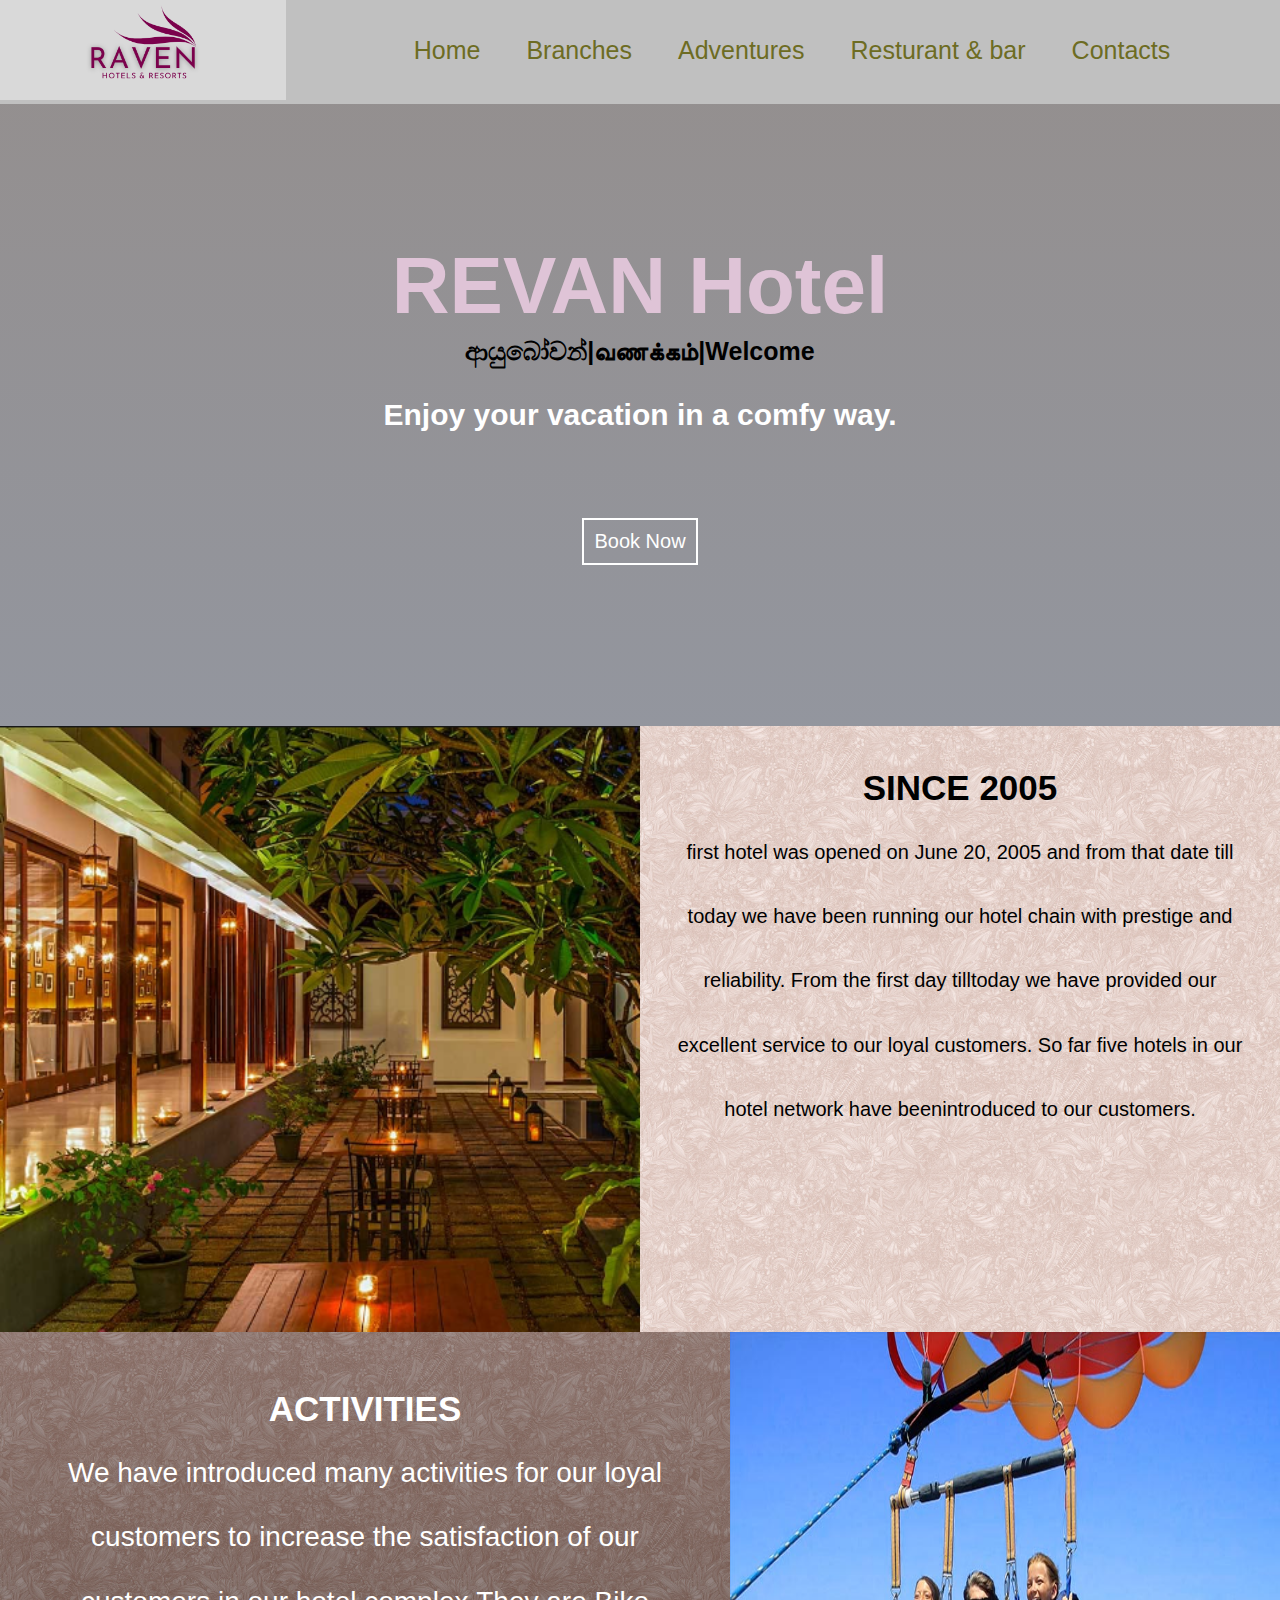
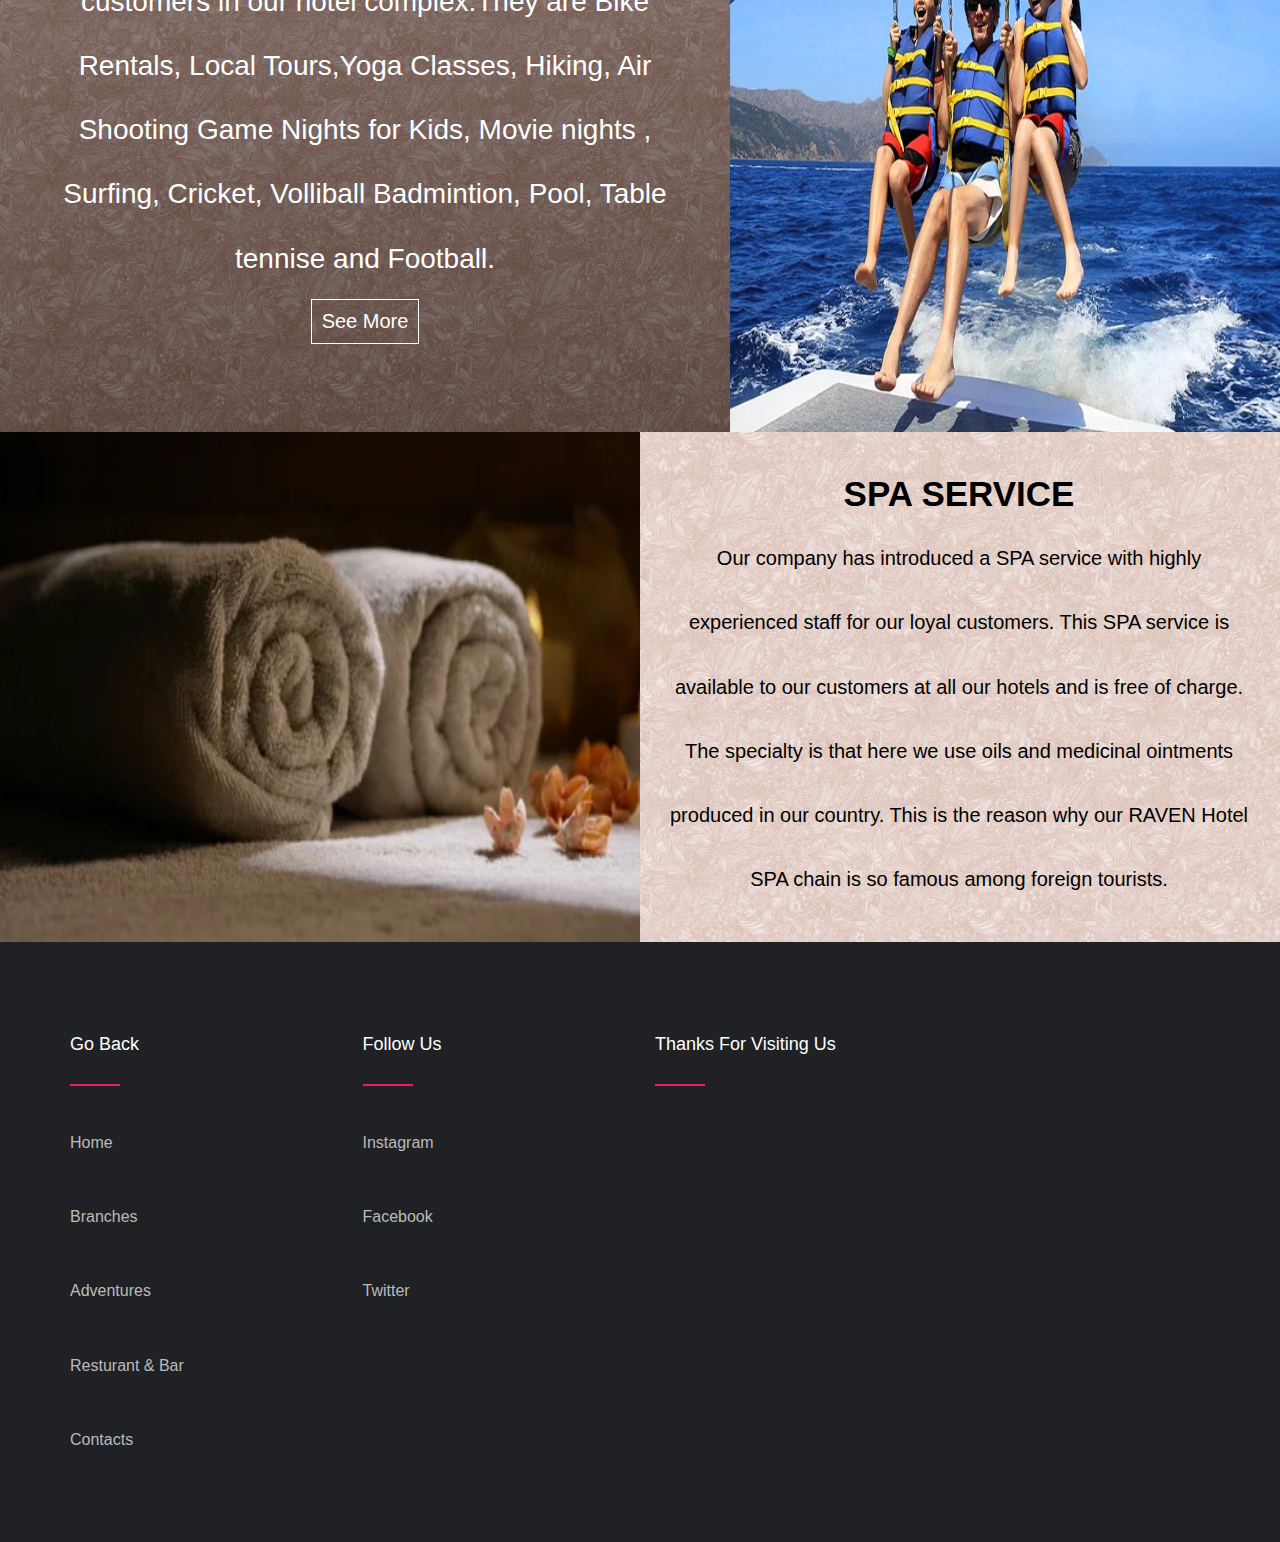
<file: index.html>
<!DOCTYPE html>
<html lang="en">

<head>
    <meta charset="UTF-8">
    <meta name="viewport" content="width=device-width, initial-scale=1.0">
    <link rel="stylesheet" href="style.css" />


</head>

<body>


    <!-- header -->
    <header class="header">

        <div class="navbar">
            <img class="logo" src="Images/logo.png">

            <ul class="navigation">
                <li class="nav-item"><a href="index.html">
                        Home
                    </a></li>
                <li><a href="hotels.html">
                        Branches
                    </a></li>
                <li><a href="Adventure.html">
                    Adventures
                    </a></li>
                <li>
                    <a href="resturants.html">
                        Resturant & bar
                    </a>

                </li>

                </li>
                <li><a href="contact.html">
                    Contacts
                    </a>

                </li>

            </ul>

           

        </div>

    </header>

    <!-- header -->


    <main>
        <section>
            <div class="banner-box">


                <h2 class="banner-topic"> REVAN Hotel</h2>
                <h3 class="banner-subtopic1">ආයුබෝවන්|வணக்கம்|Welcome</h3>
                <h2 class="banner-subtopic2">Enjoy your vacation in a comfy way.</h2><br>
                <div class="book1">
                    <button class="book-btn"><a href="Booking.html">Book Now</a></button>
                </div>

            </div>



            <div class="adbox-1">
                <img class="adbox1-img" src="Images/his hotel 230138.png">

                <div class="adbox1-content">

                    <div class="adbox1-details">
                        <h2>SINCE 2005</h2>
                        <p>first hotel was opened on June 20, 2005 and from that date
                            till today we have been running our hotel chain with prestige and reliability.
                            From the first day tilltoday we have provided our excellent service to our
                            loyal customers.
                            So far five hotels in our hotel network
                            have beenintroduced to our customers.</p>

                        </div>

                    </div>
                </div>

            </div>
            

            <div class="adbox-2">

                <div class="adbox2-content">

                    <div class="adbox2-details">
                        <h2>ACTIVITIES</h2>
                        <p>We have introduced many activities for
                        our loyal customers
                        to increase the satisfaction of our customers in our hotel complex.They are Bike Rentals,
                        Local
                        Tours,Yoga Classes, Hiking, Air Shooting Game Nights for Kids, Movie nights , Surfing,
                        Cricket,
                        Volliball Badmintion, Pool, Table tennise and Football.</p>

                        <button class="see-btn"><a href="">See More</a></button>

                    </div>
                </div>


                <img class="adbox2-img" src="Images/activities.jpg">

            </div>

            <div class="adbox-3">
                <img class="adbox3-img" src="Images/spaa.png">

                <div class="adbox3-content">

                    <div class="adbox3-details">
                        <h2>SPA SERVICE</h2>
                        <p>Our company has introduced a SPA
                            service with highly<br> experienced staff for our loyal
                            customers. This SPA service is <br>available to our customers at all our hotels and is free
                            of
                            charge.<br>The specialty is that here we use oils and medicinal
                            ointments<br> produced in our country. This is the reason why our RAVEN Hotel <br>SPA chain
                            is so
                            famous among foreign tourists.</p>

                    </div>
                </div>



        </section>
    </main>


    <footer class="footer">
        <div class="container">
            <div class="row">

                <div class="footer-col">
                    <h4>Go back</h4>
                    <ul>
                        <li><a href="webpage.html">Home</a></li>
                        <li><a href="hotels.html">Branches</a></li>
                        <li><a href="Adventure.html">Adventures</a></li>
                        <li><a href="resturants.html">Resturant & Bar</a></li>
                        <li><a href="contact.html">Contacts</a></li>
                    </ul>
                </div>

                <div class="footer-col">
                    <h4>follow us</h4>
                    <ul>
                        <li><a href="#">Instagram</a></li>
                        <li><a href="#">Facebook</a></li>
                        <li><a href="#">Twitter</a></li>
                    </ul>
                    
                </div>

                <div class="footer-col">
                    <h4>Thanks For Visiting Us</h4>
                </div>
            </div>
        </div>
    </footer>

</body>

</html>
</file>
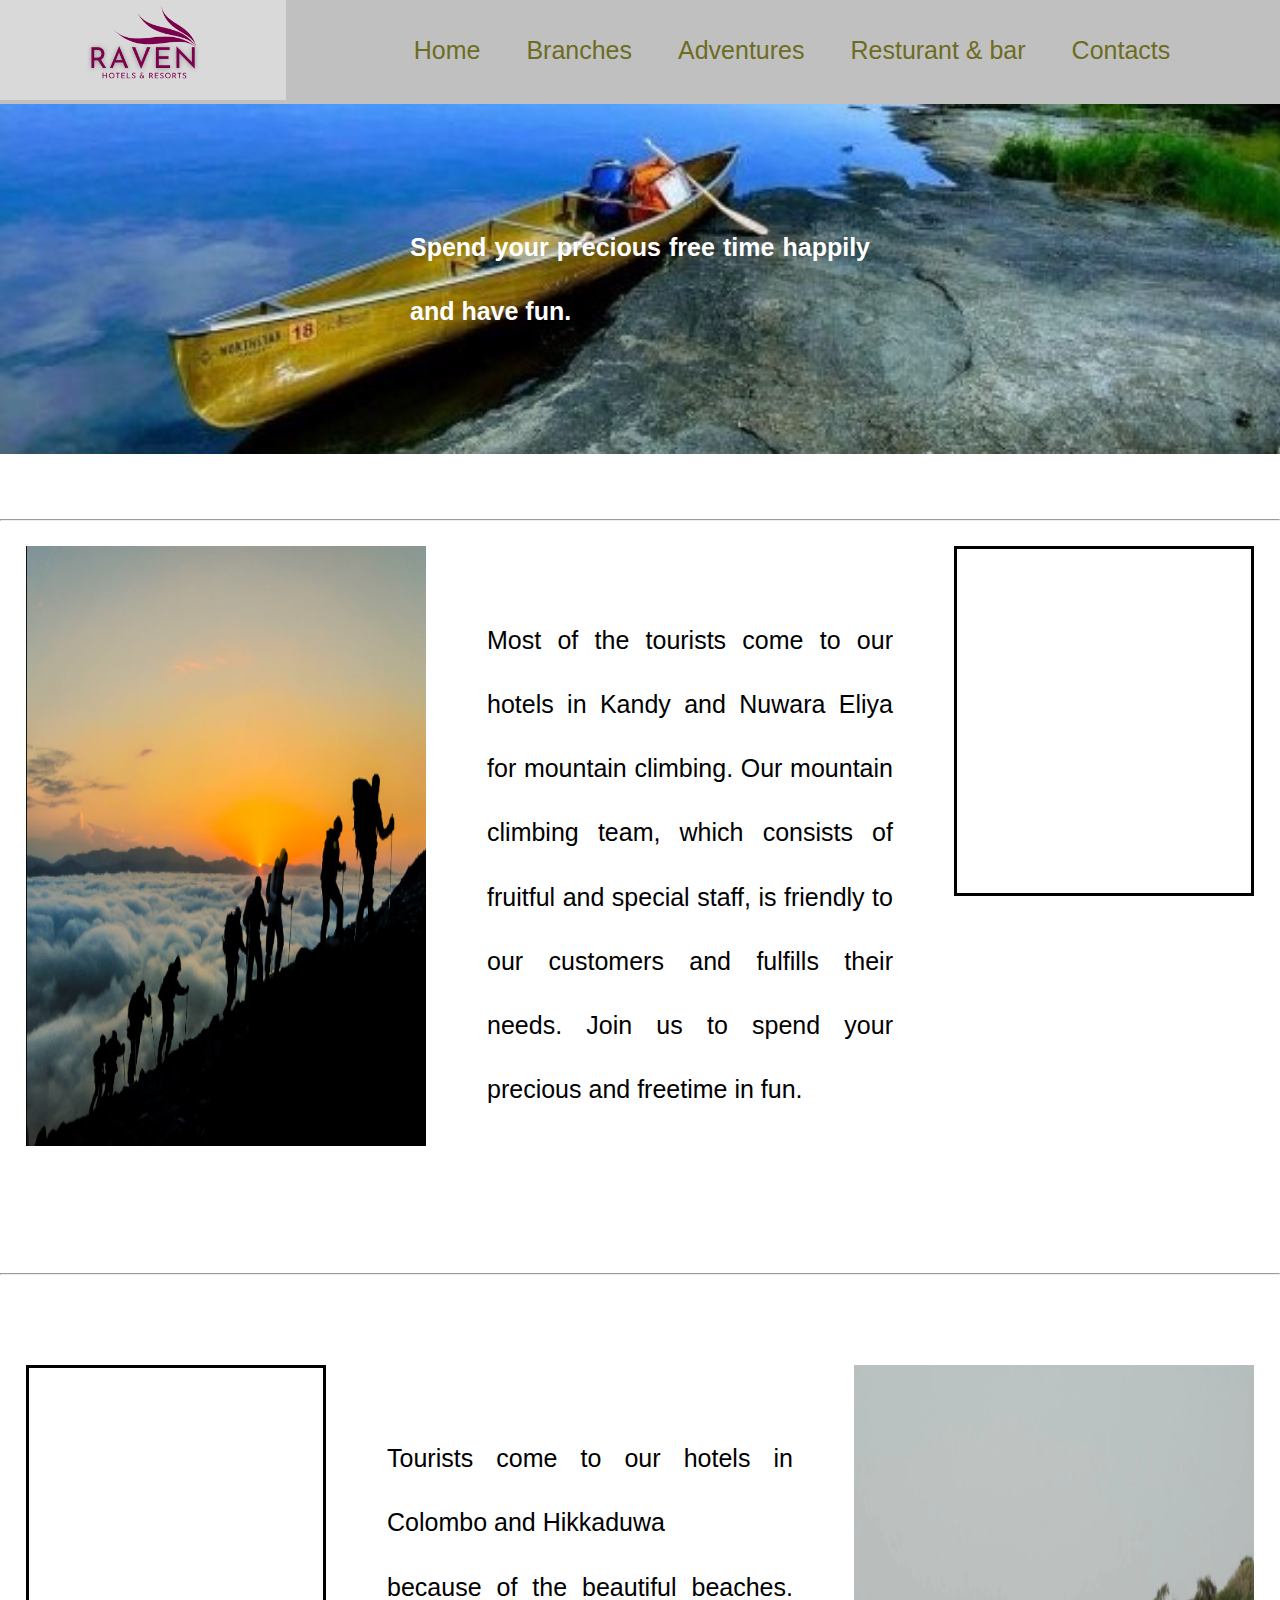
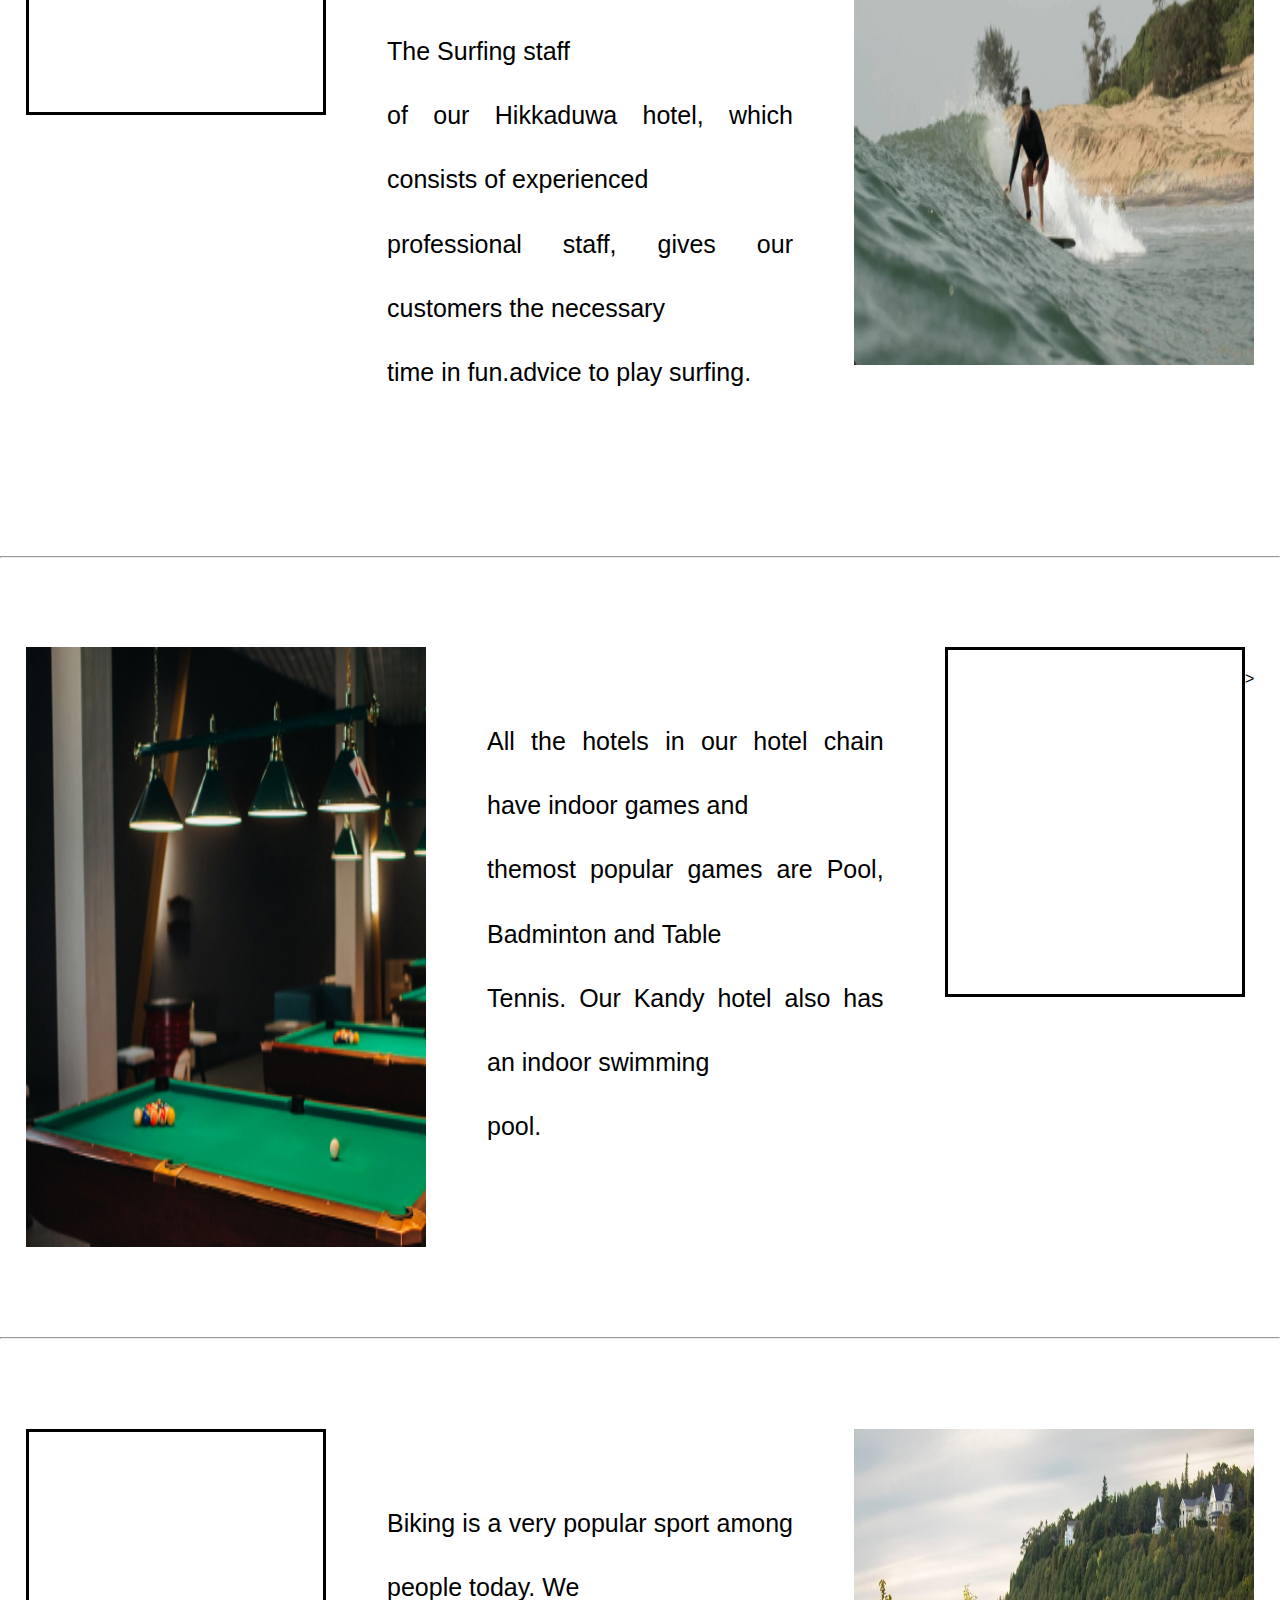
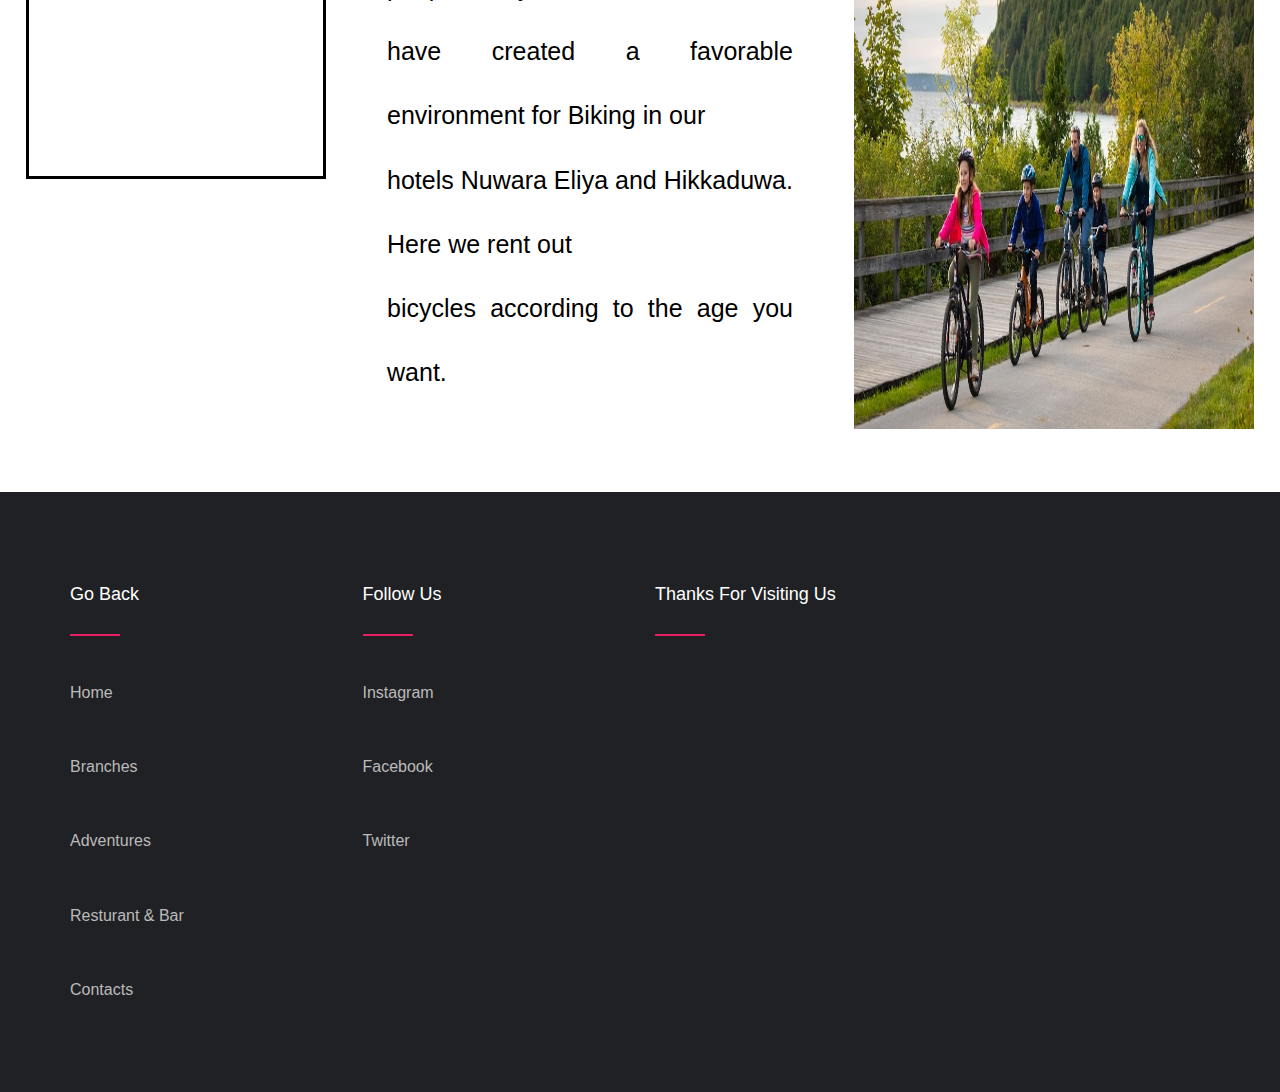
<file: Adventure.html>
<!DOCTYPE html>
<html lang="en">
    <head>
        <meta charset="UTF-8">
        <meta name="viewport" content="width=device-width, initial-scale=1.0">
        <link rel="stylesheet" href="style.css"/>
           
    </head>
    <body>

            <!-- header -->
    <header class="header">

        <div class="navbar">
            <img class="logo" src="Images/logo.png">

            <ul>
                <li><a href="index.html">
                        Home
                    </a></li>
                <li><a href="hotels.html">
                        Branches
                    </a></li>
                <li><a href="Adventure.html">
                    Adventures
                    </a></li>
                <li><a href="resturants.html">
                        Resturant & bar
                    </a>
                </li>
                <li><a href="contact.html">
                    Contacts
                    </a></li>

            </ul>

        </div>

    </header>

    <!-- header -->

        <main>
            <section>
        


                <div class="adventure-title">
                    <p class="adventure-txt">Spend your precious free time happily and have fun.</p>
            
                </div>


                <br/>
                <hr/>
                <!-- adventure1 -->

                <div class="adventure1">

                        <img class="adventure-img" src="Images/hiking.png">


                    <div class="adventure-details">
                        <p>  Most of the tourists come to our hotels in Kandy and Nuwara Eliya for mountain climbing. Our mountain climbing team, which consists of fruitful and special staff, is friendly to our customers and fulfills their needs. Join us to spend your precious and freetime in fun.</p>
                    </div>
                    <div class="adventure-map">

                        <iframe class="adventure1-map" src="https://www.google.com/maps/embed?pb=!1m18!1m12!1m3!1d63386.78461617475!2d80.73023552167967!3d6.80944600000002!2m3!1f0!2f0!3f0!3m2!1i1024!2i768!4f13.1!3m3!1m2!1s0x3ae3882edb4b78ef%3A0xcebca89153777249!2sHorton%20Plains%20National%20Park!5e0!3m2!1sen!2slk!4v1694251667798!5m2!1sen!2slk"></iframe>

                    </div>
                

                </div> 
                <!-- adventure1 -->

                <br/>
                <hr/>
                <br/>
                <!-- adventure2 -->

                <div class="adventure1">

                    <div class="adventure-map">

                        <iframe class="adventure1-map" src="https://www.google.com/maps/embed?pb=!1m18!1m12!1m3!1d7934.073786709901!2d80.09692457770996!3d6.125737699999998!2m3!1f0!2f0!3f0!3m2!1i1024!2i768!4f13.1!3m3!1m2!1s0x3ae17734017c1161%3A0x1931f0b249a25ef9!2sMain%20Surfing%20Point%20Hikkaduwa!5e0!3m2!1sen!2slk!4v1694252084222!5m2!1sen!2slk"></iframe>
    
                    </div>

                
                <div class="adventure-details">
                    <p> Tourists come to our hotels in Colombo and Hikkaduwa <br>because of the beautiful beaches. The Surfing staff<br> of our Hikkaduwa hotel, which consists of experienced<br> professional staff, gives our customers the necessary<br>time in fun.advice to play surfing.</p>
                </div>

                <img class="adventure-img" src="Images/surfing.png">

            

            </div>

            <!-- adventure2 -->

            <br/>
                <hr/>
                <br/>

            <!-- adventure3 -->

            <div class="adventure1">

                <img class="adventure-img" src="Images/pool.jpg">


            <div class="adventure-details">
                <p>  All the hotels in our hotel chain have indoor games and<br> themost popular games are Pool, Badminton and Table <br>Tennis. Our Kandy hotel also has an indoor swimming<br>pool.</p>
            </div>
            <div class="adventure-map">

                <iframe  class="adventure1-map" src="https://www.google.com/maps/embed?pb=!1m18!1m12!1m3!1d126743.49865888026!2d79.77380269675179!3d6.922328643047684!2m3!1f0!2f0!3f0!3m2!1i1024!2i768!4f13.1!3m3!1m2!1s0x3ae259259a6157fb%3A0x8c0cebb288af4419!2sThe%20Kingsbury%20Colombo!5e0!3m2!1sen!2slk!4v1694261111697!5m2!1sen!2slk"></iframe>>

            </div>
        

        </div>

        <!-- adventure3 -->

        <br/>
                <hr/>
                <br/>

        <!-- adventure4 -->

        <div class="adventure1">

            <div class="adventure-map">

                <iframe class="adventure1-map" src="https://www.google.com/maps/embed?pb=!1m18!1m12!1m3!1d63367.80817565651!2d80.73974693748781!3d6.951616468045875!2m3!1f0!2f0!3f0!3m2!1i1024!2i768!4f13.1!3m3!1m2!1s0x3ae380f77b760917%3A0x9701e65a6eb73cdf!2sGregory%20Park!5e0!3m2!1sen!2slk!4v1694261583801!5m2!1sen!2slk"></iframe>

            </div>

        
        <div class="adventure-details">
            <p>Biking is a very popular sport among people today. We<br> have created a favorable environment for Biking in our <br>hotels Nuwara Eliya and Hikkaduwa. Here we rent out<br>bicycles according to the age you want.</p>
        </div>

        <img class="adventure-img" src="Images/biking.jpg">

    

    </div>


        <!-- adventure4 -->

            
                






            </section>
        </main>


        <footer class="footer">
            <div class="container">
                <div class="row">
    
                    <div class="footer-col">
                        <h4>Go back</h4>
                        <ul>
                            <li><a href="webpage.html">Home</a></li>
                            <li><a href="hotels.html">Branches</a></li>
                            <li><a href="Adventure.html">Adventures</a></li>
                            <li><a href="resturants.html">Resturant & Bar</a></li>
                            <li><a href="contact.html">Contacts</a></li>
                        </ul>
                    </div>

                    <div class="footer-col">
                        <h4>follow us</h4>
                        <ul>
                            <li><a href="#">Instagram</a></li>
                            <li><a href="#">Facebook</a></li>
                            <li><a href="#">Twitter</a></li>
                        </ul>
                        
                    </div>

                    <div class="footer-col">
                        <h4>Thanks For Visiting Us</h4>
                    </div>
                </div>
            </div>
        </footer>

    </body>
    </html>
</file>
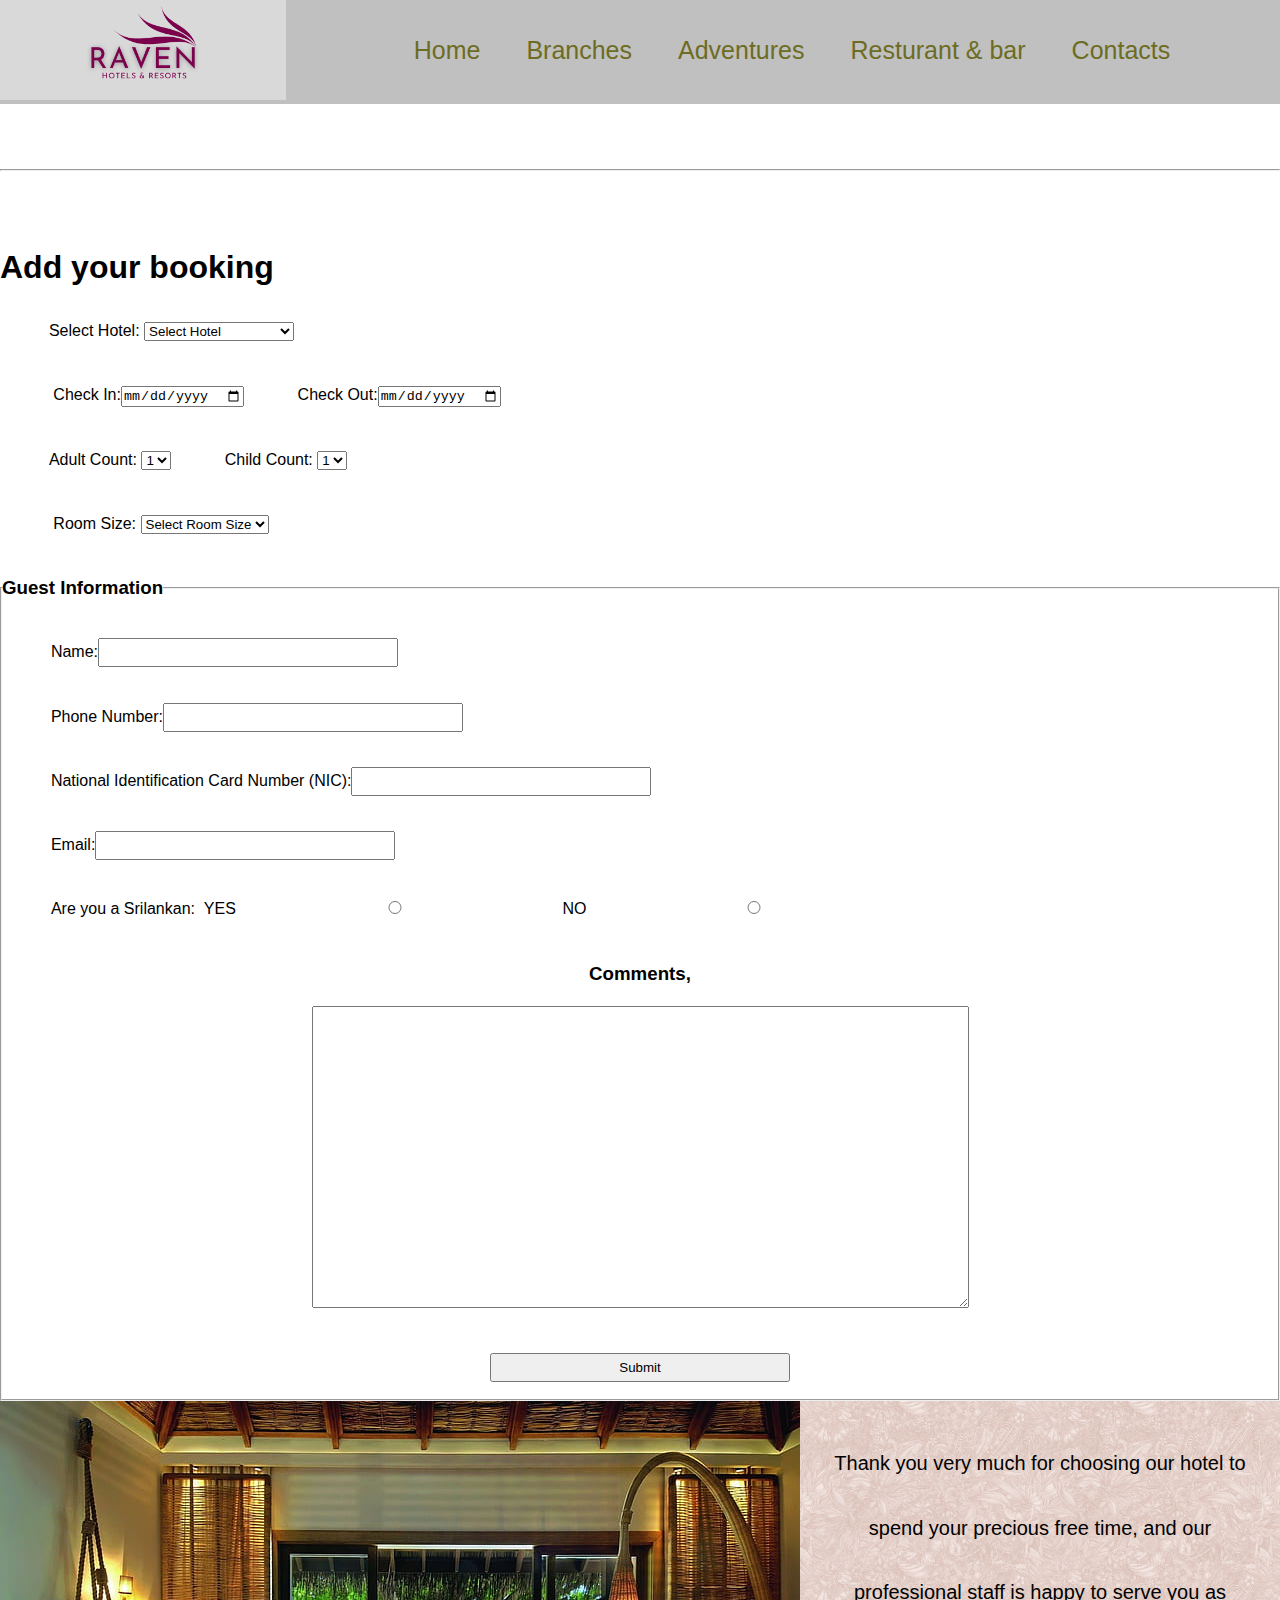
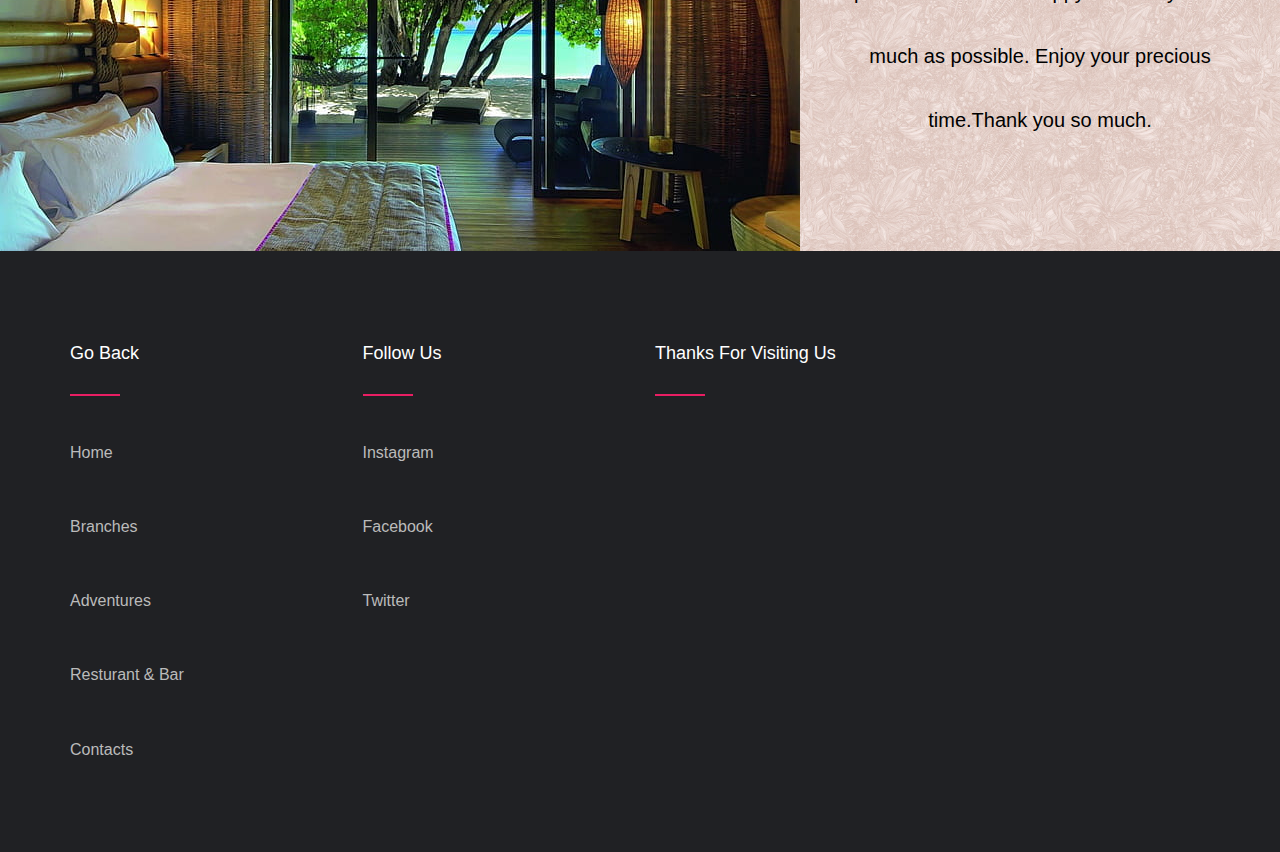
<file: Booking.html>
<!DOCTYPE html>
<html lang="en">
    <head>
        <meta charset="UTF-8">
        <meta name="viewport" content="width=device-width, initial-scale=1.0">
        <link rel="stylesheet" href="style.css"/>
           
    </head>
    <body>


            <!-- header -->
    <header class="header">

        <div class="navbar">
            <img class="logo" src="Images/logo.png">

            <ul class="navigation">
                <li class="nav-item"><a href="index.html">
                        Home
                    </a></li>
                <li><a href="hotels.html">
                        Branches
                    </a></li>
                <li><a href="Adventure.html">
                    Adventures
                    </a></li>
                <li>
                    <a href="resturants.html">
                        Resturant & bar
                    </a>

                </li>

                </li>
                <li><a href="contact.html">
                    Contacts
                    </a>

                </li>

            </ul>

           

        </div>

    </header>

    <!-- header -->



        <br>
        <hr>
        <br>

        <main>
            <div class="booking">
                
            <h1>Add your booking </h1>

            </div>
            <forms>
                &nbsp;&nbsp;&nbsp;&nbsp;&nbsp;&nbsp;&nbsp;&nbsp;&nbsp;&nbsp;&nbsp;<label for="dropdown">Select Hotel:</label>
            <select id="dropdown" name="fruits">
                <option value="Select Hotel">Select Hotel</option>
                <option value="RAVEN Colombo">RAVEN Colombo</option>
                <option value="RAVEN Kandy">RAVEN Kandy</option>
                <option value="RAVEN Hikkaduwa">RAVEN Hikkaduwa</option>
                <option value="RAVEN Nuwara Eliya">RAVEN Nuwara Eliya</option>

            </select>
            <br>
            &nbsp;&nbsp;&nbsp;&nbsp;&nbsp;&nbsp;&nbsp;&nbsp;&nbsp;&nbsp;&nbsp; Check In:<input type="date"name="Check In">
            &nbsp;&nbsp;&nbsp;&nbsp;&nbsp;&nbsp;&nbsp;&nbsp;&nbsp;&nbsp;&nbsp;Check Out:<input type="date"name="Check Out">
                <br>
             
                &nbsp;&nbsp;&nbsp;&nbsp;&nbsp;&nbsp;&nbsp;&nbsp;&nbsp;&nbsp;&nbsp;<label for="Guess1">Adult Count:</label>
            <select id="Guess1" name="Adults">   
                <option value="1">1</option>
                <option value="2">2</option>
                <option value="3">3</option>

             </select>    
             
             &nbsp;&nbsp;&nbsp;&nbsp;&nbsp;&nbsp;&nbsp;&nbsp;&nbsp;&nbsp;&nbsp;<label for="Guess2">Child Count:</label>
             <select id="Guess2" name="Adults">   
                 <option value="1">1</option>
                 <option value="2">2</option>
                 <option value="3">3</option>
 
              </select>   
            <br>
            &nbsp;&nbsp;&nbsp;&nbsp;&nbsp;&nbsp;&nbsp;&nbsp;&nbsp;&nbsp;&nbsp; <label for="Guess3">Room Size:</label>
             <select id="Guess3" name="Room Size">   
                 <option value="Select Room Size">Select Room Size</option>
                 <option value="Double">Double</option>
                 <option value="Thrible">Thrible</option>
                 
 
              </select> 

              
              <fieldset>

               <legend><h3>Guest Information</h3></legend> 
            
                
               &nbsp;&nbsp;&nbsp;&nbsp;&nbsp;&nbsp;&nbsp;&nbsp;&nbsp;&nbsp;&nbsp;Name:<input type="text" name="fname"><br>
               &nbsp;&nbsp;&nbsp;&nbsp;&nbsp;&nbsp;&nbsp;&nbsp;&nbsp;&nbsp;&nbsp;Phone Number:<input type="text" name="numbers"><br>
               &nbsp;&nbsp;&nbsp;&nbsp;&nbsp;&nbsp;&nbsp;&nbsp;&nbsp;&nbsp;&nbsp;National Identification Card Number (NIC):<input type="text" name="NIC number"><br>
               &nbsp;&nbsp;&nbsp;&nbsp;&nbsp;&nbsp;&nbsp;&nbsp;&nbsp;&nbsp;&nbsp;Email:<input type="text" name="email"><br>
               &nbsp;&nbsp;&nbsp;&nbsp;&nbsp;&nbsp;&nbsp;&nbsp;&nbsp;&nbsp;&nbsp;Are you a Srilankan:&nbsp;&nbsp;YES&nbsp;&nbsp;<input type="radio"name="Are you a srilankan"> &nbsp;&nbsp;&nbsp;NO &nbsp;&nbsp; <input type="radio"name="Are you a srilankan ">
               <center><h3>Comments,</h3></center>
               <center><textarea cols="80" rows="20" name="Comments"></textarea></center>
               
            
            <center><input type="submit" value="Submit"></center>
            </fieldset>   
        </forms>

        <div class="adbox-1">
            <img class="adbox1-img" src="Images/booking.jpg">

            <div class="adbox1-content">

                <div class="adbox1-details">
                    <p>Thank you very much for choosing our hotel to spend your precious free time, and our professional staff is happy to
                        serve you as much as possible. Enjoy your precious time.Thank you so much.</p>
                    </div>

                </div>
            </div>

        </div>


        </main>


  
        <footer class="footer">
            <div class="container">
                <div class="row">
    
                    <div class="footer-col">
                        <h4>Go back</h4>
                        <ul>
                            <li><a href="webpage.html">Home</a></li>
                            <li><a href="hotels.html">Branches</a></li>
                            <li><a href="Adventure.html">Adventures</a></li>
                            <li><a href="resturants.html">Resturant & Bar</a></li>
                            <li><a href="contact.html">Contacts</a></li>
                        </ul>
                    </div>

                    <div class="footer-col">
                        <h4>follow us</h4>
                        <ul>
                            <li><a href="#">Instagram</a></li>
                            <li><a href="#">Facebook</a></li>
                            <li><a href="#">Twitter</a></li>
                        </ul>
                        
                    </div>

                    <div class="footer-col">
                        <h4>Thanks For Visiting Us</h4>
                    </div>
                </div>
            </div>
        </footer>

    </body>
    </html>
</file>
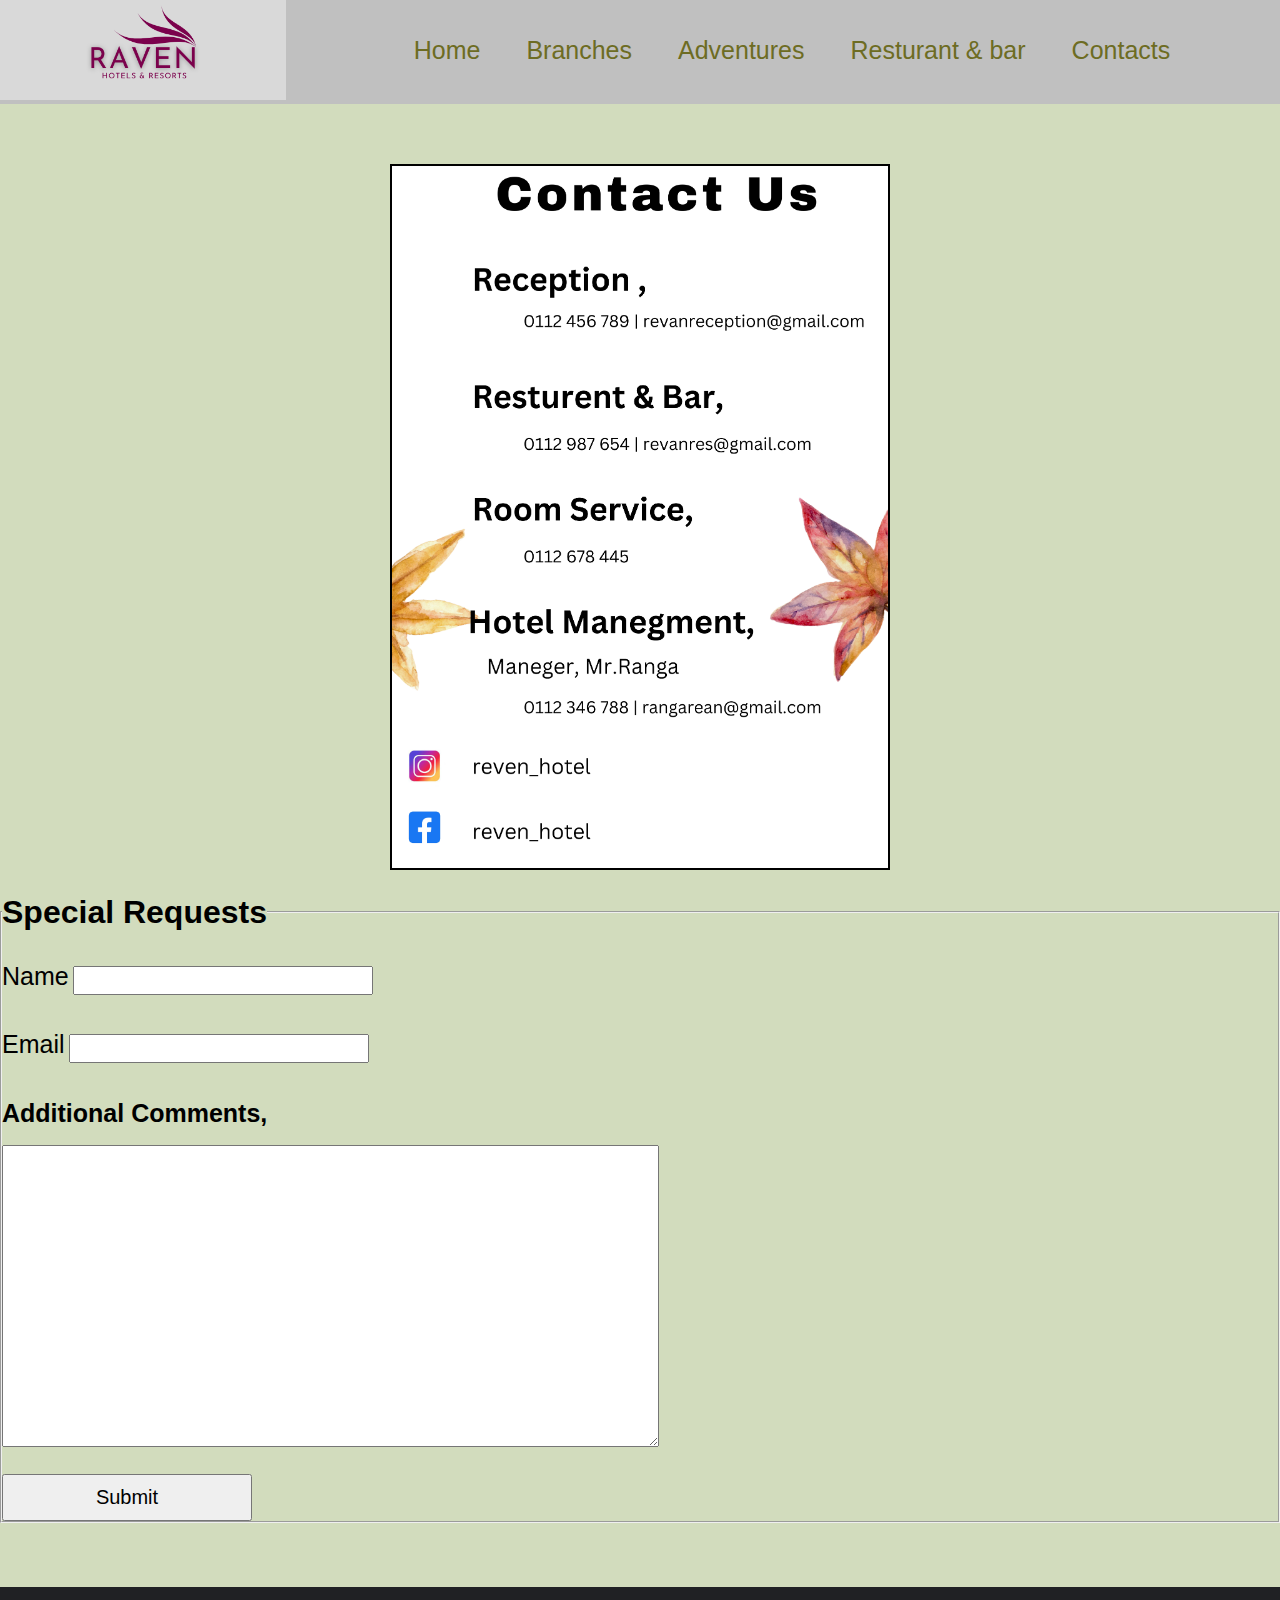
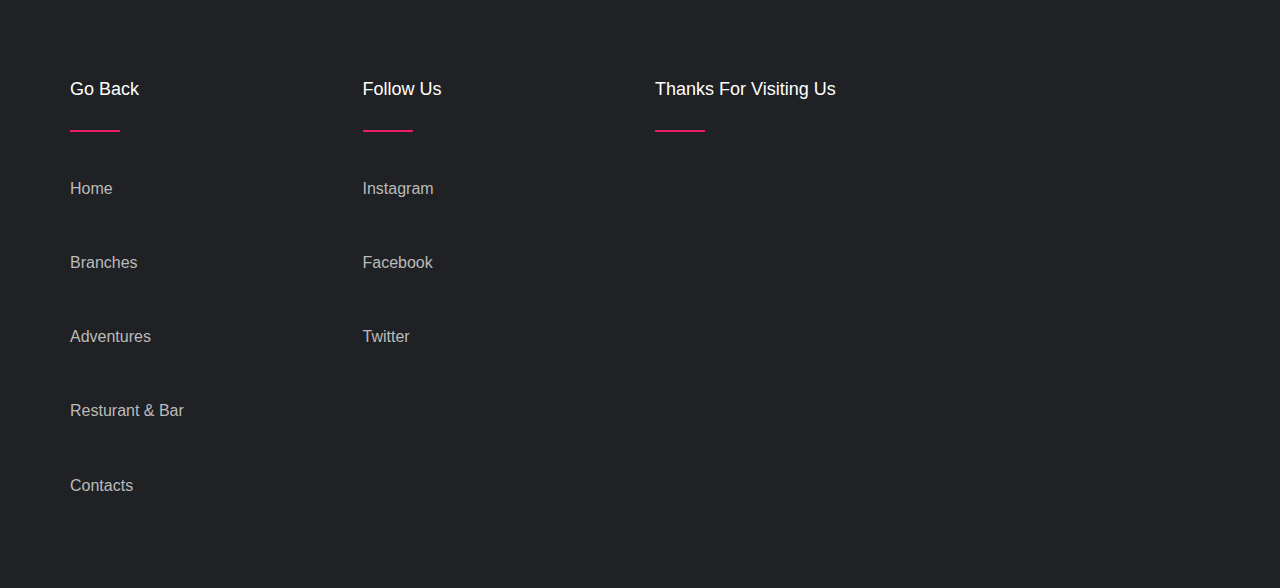
<file: contact.html>
<!DOCTYPE html>
<html lang="en">
    <head>
        <meta charset="UTF-8">
        <meta name="viewport" content="width=device-width, initial-scale=1.0">
        <link rel="stylesheet" href="style.css"/>
           
    </head>
    <body class="contact-body">

    <!-- header -->
    <header class="header">

        <div class="navbar">
            <img class="logo" src="Images/logo.png">

            <ul>
                <li><a href="index.html">
                        Home
                    </a></li>
                <li><a href="hotels.html">
                        Branches
                    </a></li>
                <li><a href="Adventure.html">
                    Adventures
                    </a></li>
                <li><a href="resturants.html">
                        Resturant & bar
                    </a>     
                </li>
                <li><a href="contact.html">
                    Contacts
                    </a></li>

            </ul>


        </div>

    </header>

    <!-- header -->

        <main>

        <div class="contactimg-box">
            <img src="Images/contact.png">

        </div>


        <form class="forms">
            <fieldset>
                <legend><h1>Special Requests</h1></legend>
               <label class="input-labels" for="fname">Name</label>
               <input type="text" name="fname">
               <br>

               <label class="input-labels" for="fname">Email</label>
               <input type="email" name="fname">
    
               <h3 class="input-labels">Additional Comments,</h3>
               <textarea cols="80" rows="20" name="Comments"></textarea>
            
               <input class="submit-btn" type="submit" value="Submit">
            </fieldset>   
        </form>

        </main>

        <br>


        <footer class="footer">
            <div class="container">
                <div class="row">
    
                    <div class="footer-col">
                        <h4>Go back</h4>
                        <ul>
                            <li><a href="webpage.html">Home</a></li>
                            <li><a href="hotels.html">Branches</a></li>
                            <li><a href="Adventure.html">Adventures</a></li>
                            <li><a href="resturants.html">Resturant & Bar</a></li>
                            <li><a href="contact.html">Contacts</a></li>
                        </ul>
                    </div>

                    <div class="footer-col">
                        <h4>follow us</h4>
                        <ul>
                            <li><a href="#">Instagram</a></li>
                            <li><a href="#">Facebook</a></li>
                            <li><a href="#">Twitter</a></li>
                        </ul>
                        
                    </div>

                    <div class="footer-col">
                        <h4>Thanks For Visiting Us</h4>
                    </div>
                </div>
            </div>
        </footer>


</body>
</html>
</file>
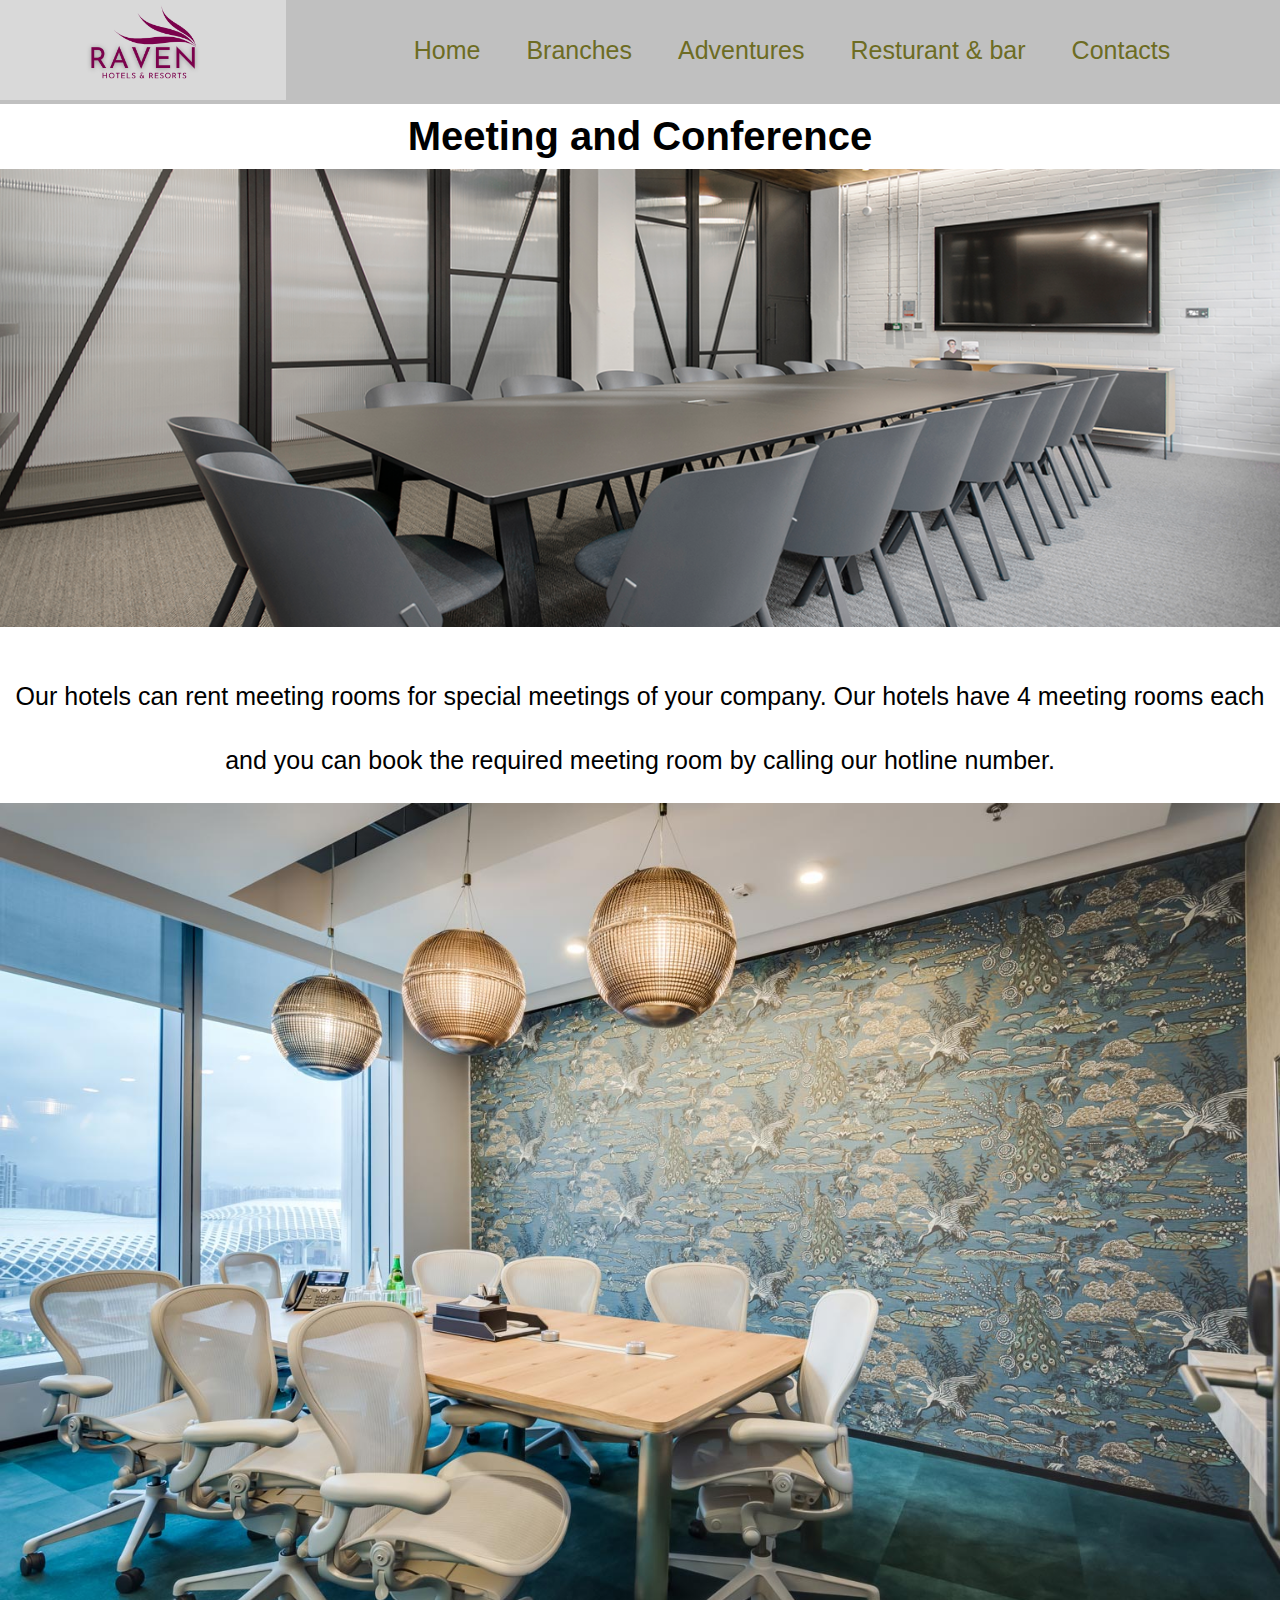
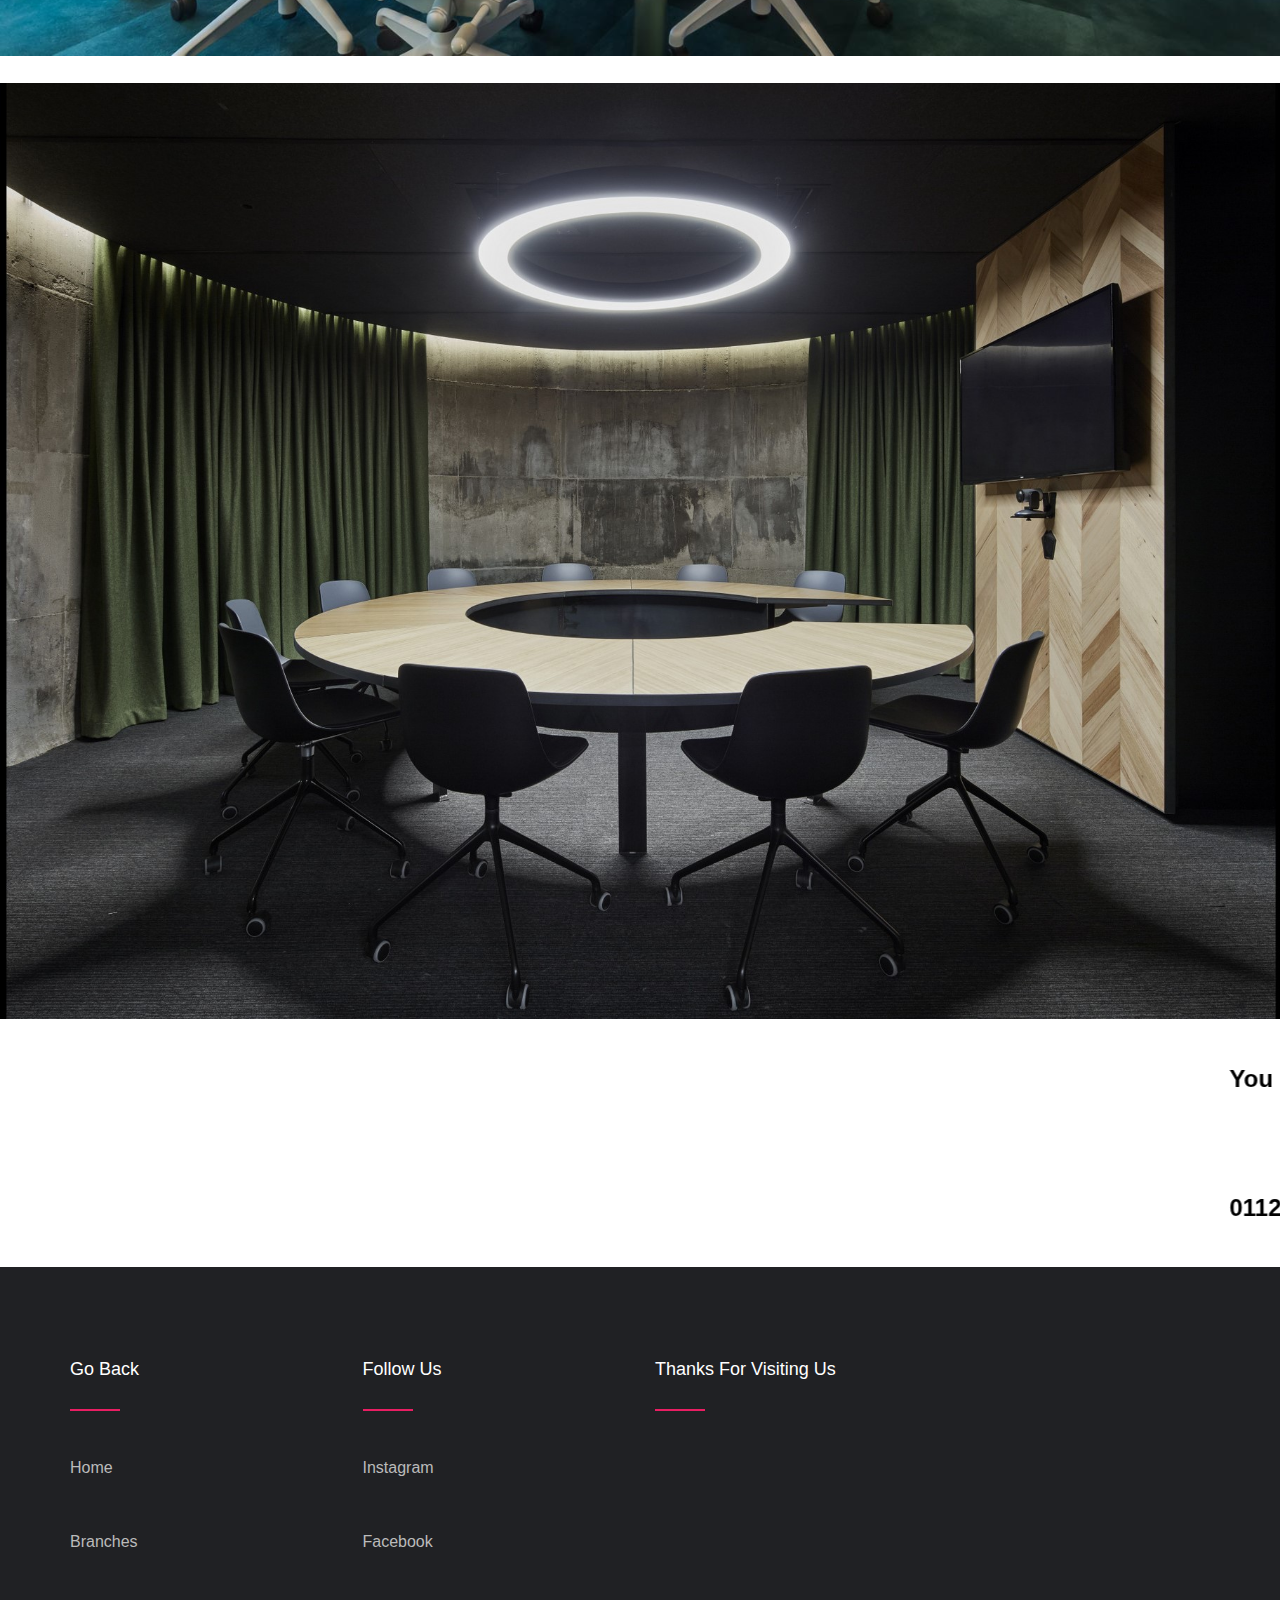
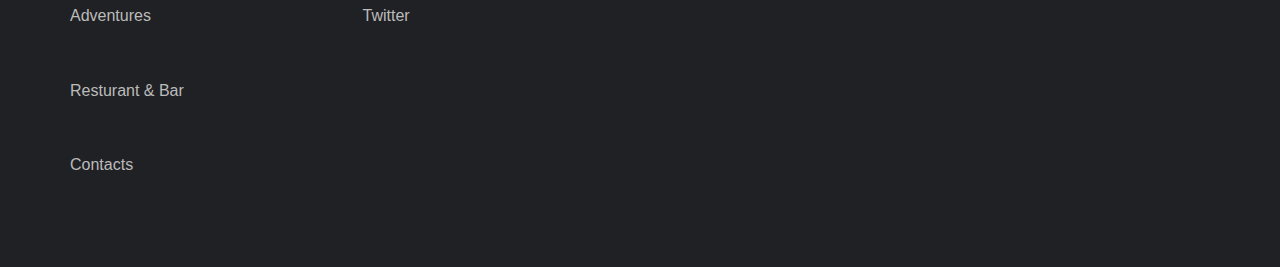
<file: Event1.html>
<!DOCTYPE html>
<html lang="en">

<head>
    <meta charset="UTF-8">
    <meta name="viewport" content="width=device-width, initial-scale=1.0">
    <link rel="stylesheet" href="event1.css" />


</head>

<body>


        <!-- header -->
        <header class="header">

            <div class="navbar">
                <img class="logo" src="Images/logo.png">
    
                <ul class="navigation">
                    <li class="nav-item"><a href="index.html">
                            Home
                        </a></li>
                    <li><a href="hotels.html">
                            Branches
                        </a></li>
                    <li><a href="Adventure.html">
                        Adventures
                        </a></li>
                    <li>
                        <a href="resturants.html">
                            Resturant & bar
                        </a>
                    </li>
    
                    </li>
                    <li><a href="contact.html">
                        Contacts
                        </a>
    
                    </li>
    
                </ul>
    
               
    
            </div>
    
        </header>
    
        <!-- header -->


        <main>


            <div class="event1-title">

                <p> Meeting and Conference</p>
                <img class="title-img" src="Images/meeting.png">

            </div>

           <p class="event1-para">Our hotels can rent meeting rooms for special meetings of your company. Our hotels have 4 meeting rooms each and you can book the required meeting room by calling our hotline number.</p>


            <div class="meeting-img">
                <img class="title-img" src="Images/meetingroom2.jpg">

               <img class="title-img" src="Images/meetingroom3.jpg">
                
            </div>
            
           <marquee><h2> You can book the meeting rooms suitable for<br> &nbsp;&nbsp;&nbsp;&nbsp;&nbsp;&nbsp;&nbsp;&nbsp;&nbsp;you from us. Call our hotline on <br>0112 346387 to book your desired meeting room.</h2></marquee>
        </main>


        <footer class="footer">
            <div class="container">
                <div class="row">
    
                    <div class="footer-col">
                        <h4>Go back</h4>
                        <ul>
                            <li><a href="webpage.html">Home</a></li>
                            <li><a href="hotels.html">Branches</a></li>
                            <li><a href="Adventure.html">Adventures</a></li>
                            <li><a href="resturants.html">Resturant & Bar</a></li>
                            <li><a href="contact.html">Contacts</a></li>
                        </ul>
                    </div>

                    <div class="footer-col">
                        <h4>follow us</h4>
                        <ul>
                            <li><a href="#">Instagram</a></li>
                            <li><a href="#">Facebook</a></li>
                            <li><a href="#">Twitter</a></li>
                        </ul>
                        
                    </div>

                    <div class="footer-col">
                        <h4>Thanks For Visiting Us</h4>
                    </div>
                </div>
            </div>
        </footer>

    </body>
    </html>
</file>
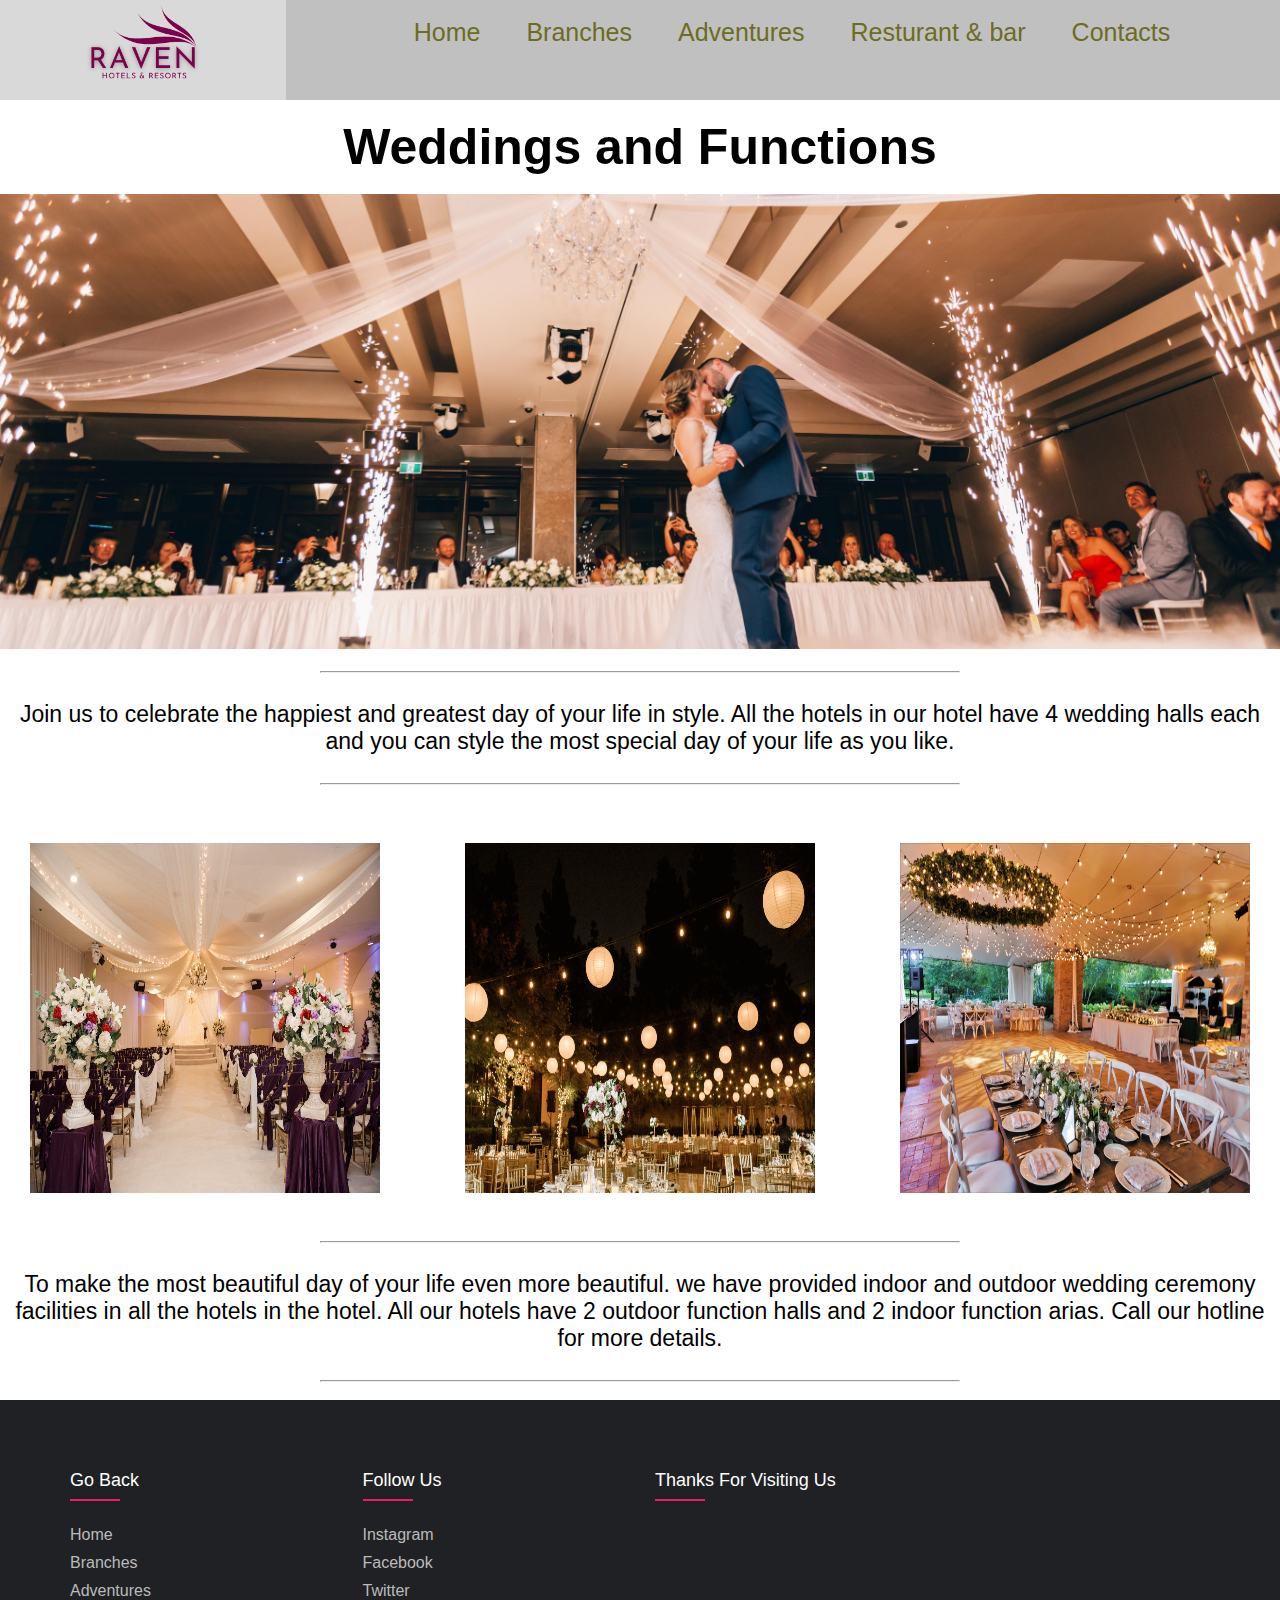
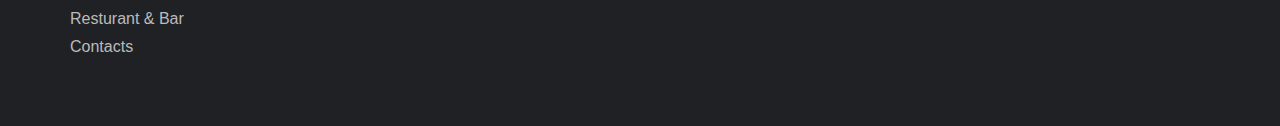
<file: Event2.html>
<!DOCTYPE html>
<html lang="en">

<head>
    <meta charset="UTF-8">
    <meta name="viewport" content="width=device-width, initial-scale=1.0">
    <link rel="stylesheet" href="event2.css" />


</head>

<body>


        <!-- header -->
        <header class="header">

            <div class="navbar">
                <img class="logo" src="Images/logo.png">
    
                <ul class="navigation">
                    <li class="nav-item"><a href="index.html">
                            Home
                        </a></li>
                    <li><a href="hotels.html">
                            Branches
                        </a></li>
                    <li><a href="Adventure.html">
                        Adventures
                        </a></li>
                    <li>
                        <a href="resturants.html">
                            Resturant & bar
                        </a>
                    </li>
    
                    </li>
                    <li><a href="contact.html">
                        Contacts
                        </a>
    
                    </li>
    
                </ul>
    
               
    
            </div>
    
        </header>
    
        <!-- header -->

       <main>

        <div class="event2-title">
            <br>
            <p>Weddings and Functions</p>
            <br>
            <img class="title-img" src="Images/wedding.jpg">
        </div>

        <br>
        <hr class="line">
        <br>
        <p class="event2-para">Join us to celebrate the happiest and greatest day of your life in style. All the hotels in our hotel have 4 wedding halls each and you can style the most special day of your life as you like.</p>

        <br>
        <hr class="line">
        <br>

       

       <div class="wedding">

        <img class="event-img" src="Images/wedding2.jpg">
        <img class="event-img" src="Images/wedding3.png">
        <img class="event-img" src="Images/wedding4.jpg">

       </div>

       <br>
        <hr class="line">
        <br>

       <p class="event2-para">To make the most beautiful day of your life even more beautiful. we have provided indoor and outdoor wedding ceremony facilities in all the hotels in the hotel. All our hotels have 2 outdoor function halls and 2 indoor function arias. Call our hotline for more details.</p>

       <br>
        <hr class="line">
        <br>

       </main> 


       <footer class="footer">
        <div class="container">
            <div class="row">

                <div class="footer-col">
                    <h4>Go back</h4>
                    <ul>
                        <li><a href="webpage.html">Home</a></li>
                        <li><a href="hotels.html">Branches</a></li>
                        <li><a href="Adventure.html">Adventures</a></li>
                        <li><a href="resturants.html">Resturant & Bar</a></li>
                        <li><a href="contact.html">Contacts</a></li>
                    </ul>
                </div>

                <div class="footer-col">
                    <h4>follow us</h4>
                    <ul>
                        <li><a href="#">Instagram</a></li>
                        <li><a href="#">Facebook</a></li>
                        <li><a href="#">Twitter</a></li>
                    </ul>
                    
                </div>

                <div class="footer-col">
                    <h4>Thanks For Visiting Us</h4>
                </div>
            </div>
        </div>
    </footer>

    </body>
    </html>
</file>
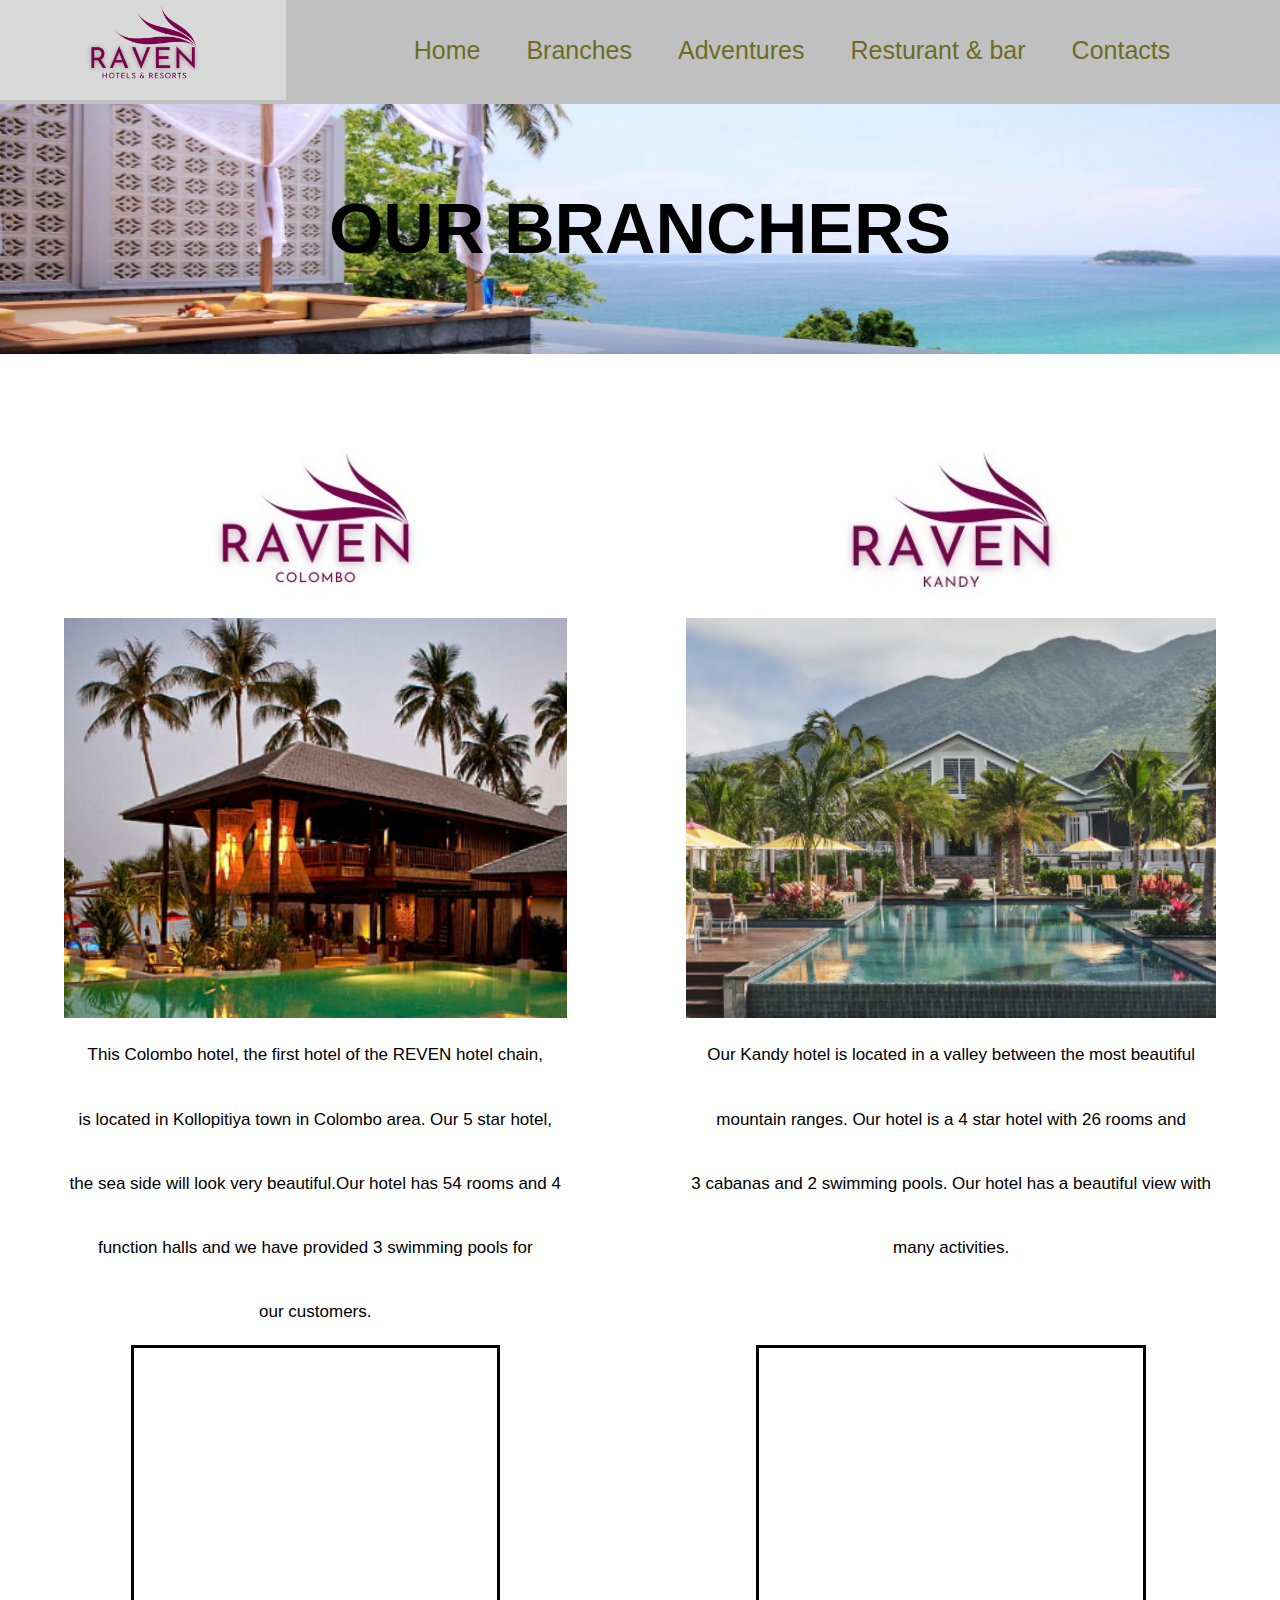
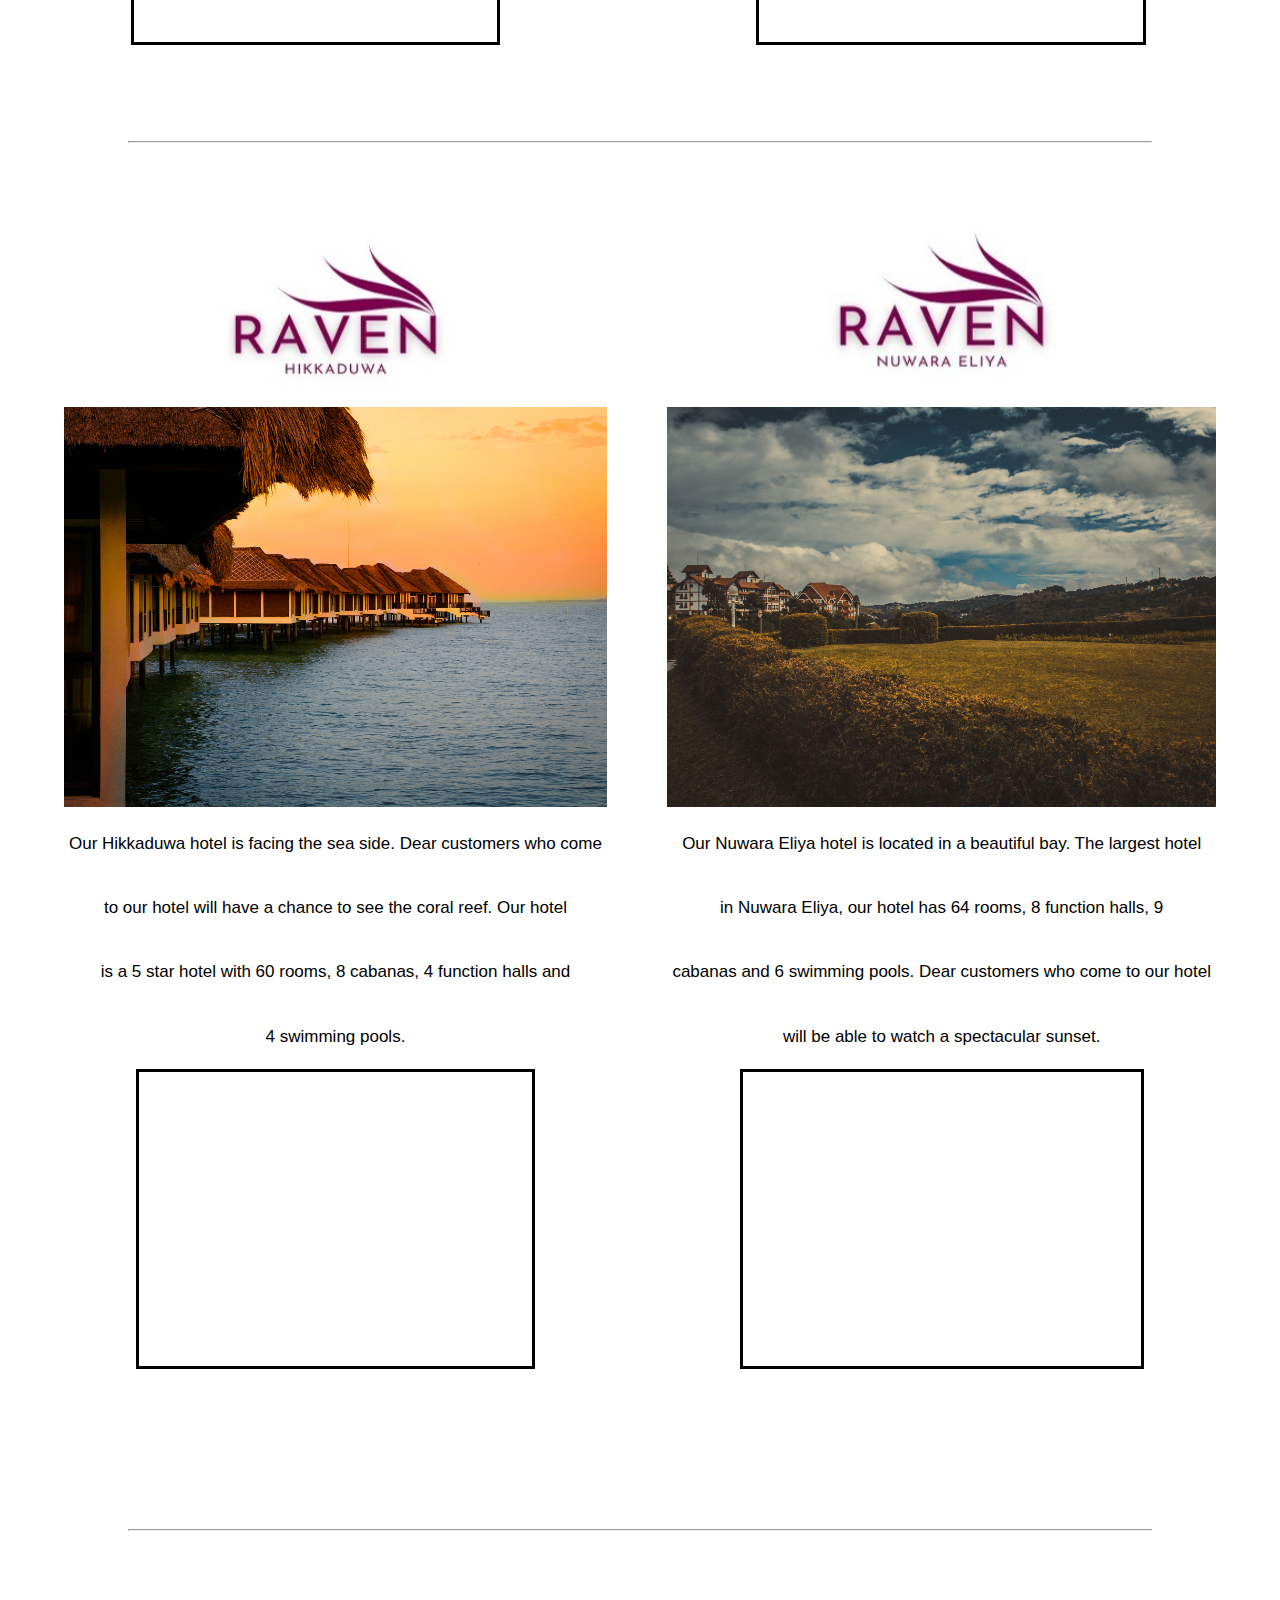
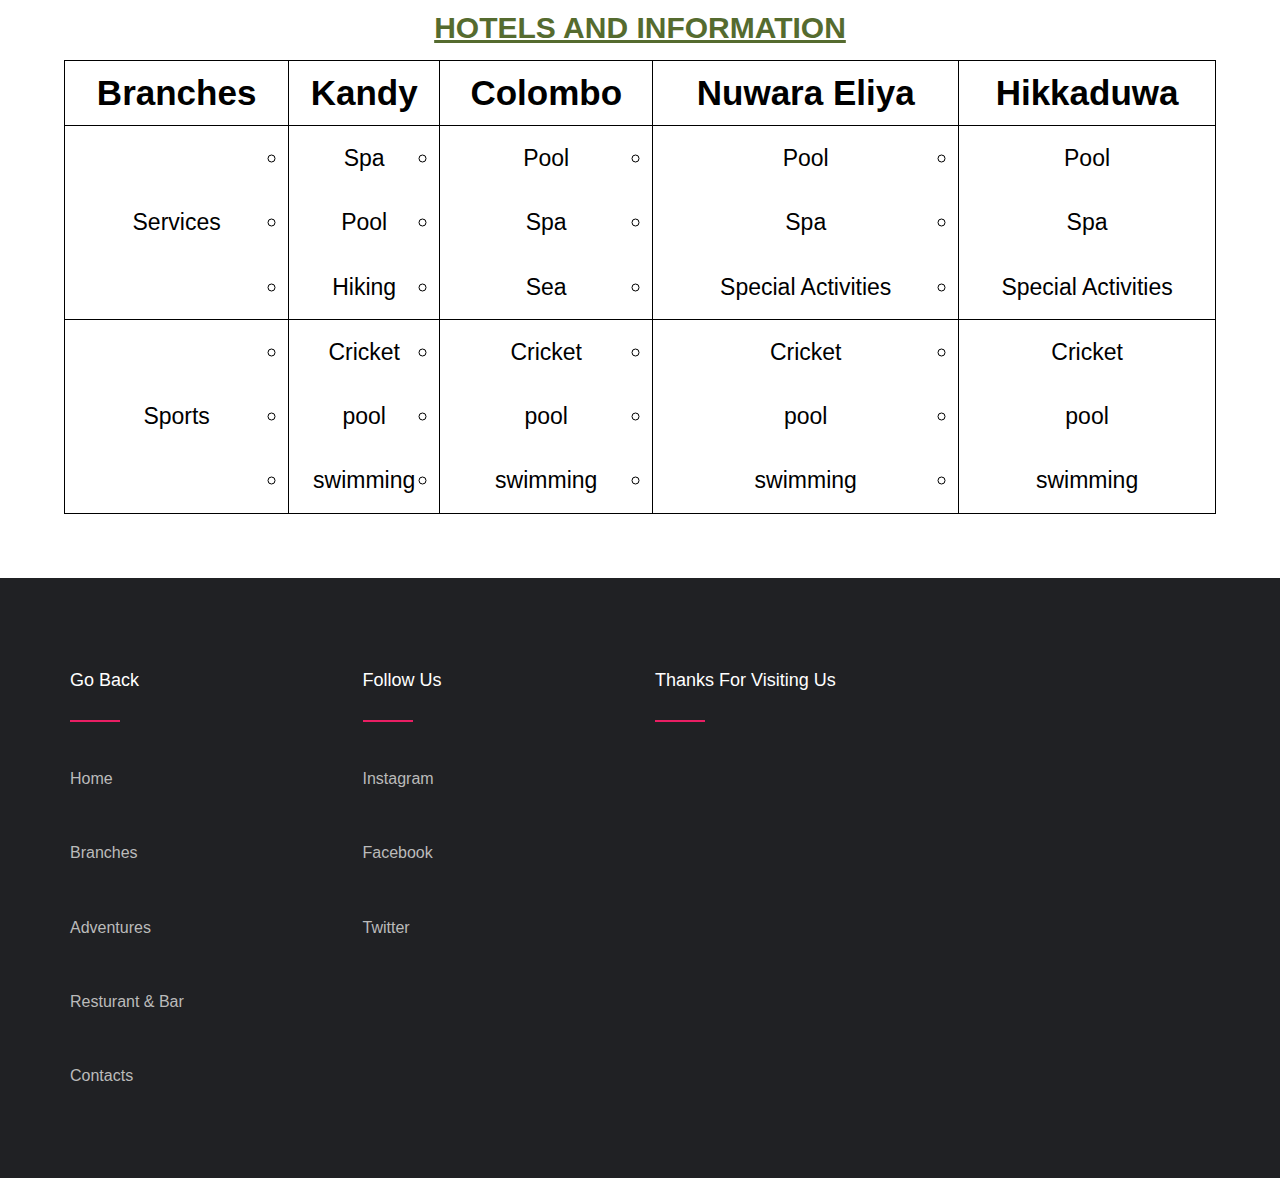
<file: hotels.html>
<!DOCTYPE html>
<html lang="en">
    <head>
        <meta charset="UTF-8">
        <meta name="viewport" content="width=device-width, initial-scale=1.0">
        <link rel="stylesheet" href="style.css"/>
           
    </head>
    <body>

        <header class="header">

            <div class="navbar">
                <img class="logo" src="Images/logo.png">
    
                <ul>
                    <li><a href="index.html">
                            Home
                        </a></li>
                    <li><a href="hotels.html">
                            Branches
                        </a></li>
                    <li><a href="Adventure.html">
                        Adventures
                        </a></li>
                    <li><a href="resturants.html">
                            Resturant & bar
                        </a>
                    </li>
                    <li><a href="contact.html">
                        Contacts
                        </a></li>
    
                </ul>
    
            </div>
    
        </header>
        <main>
            <section>
                <div class="branch-title">
                    <p class="ourbranch-txt">OUR BRANCHERS</p>
            
                </div>

                <div class="branches-row1">

                                   
                <div class="branch-1">

                    <img src="Images/colombologo.jpg" class="branch-logo">

                    <img src="Images/colo.png" class="branch-img">

                    <div class="branch1-text">

                        <p>This Colombo hotel, the first hotel of the REVEN hotel chain,<br> is located in Kollopitiya town in Colombo area. Our 5 star hotel,<br> the sea side will look very beautiful.Our hotel has 54 rooms and 4 <br>function halls and we have provided 3 swimming pools for <br>our customers.</p>
                        <iframe id="map" src="https://www.google.com/maps/embed?pb=!1m18!1m12!1m3!1d126743.49865888026!2d79.77380269675179!3d6.922328643047684!2m3!1f0!2f0!3f0!3m2!1i1024!2i768!4f13.1!3m3!1m2!1s0x3ae2597469f068fb%3A0x43b14316f67e3c8a!2sJetwing%20Colombo%20Seven!5e0!3m2!1sen!2slk!4v1694165335531!5m2!1sen!2slk"></iframe>
                    </div>  

                </div>  

                <div class="branch-1">

                    <img src="Images/kandylogo.jpg" class="branch-logo">

                    <img src="Images/mount.png" class="branch-img">

                    <div class="branch1-text">
                        <p>Our Kandy hotel is located in a valley between the most beautiful<br> mountain ranges. Our hotel is a 4 star hotel with 26 rooms and<br> 3 cabanas and 2 swimming pools. Our hotel has a beautiful view with<br> many activities.<br><br></p>
                        <iframe id="map" src="https://www.google.com/maps/embed?pb=!1m18!1m12!1m3!1d126743.49865888026!2d79.77380269675179!3d6.922328643047684!2m3!1f0!2f0!3f0!3m2!1i1024!2i768!4f13.1!3m3!1m2!1s0x3ae2597469f068fb%3A0x43b14316f67e3c8a!2sJetwing%20Colombo%20Seven!5e0!3m2!1sen!2slk!4v1694165335531!5m2!1sen!2slk"></iframe>
                    </div>  

                </div>  

                </div>

                <hr class="line2"/>

                <div class="branches-row2">

                <div class="branch-1">

                    <img src="Images/hikkaduwalogo.jpg" class="branch-logo">

                    <img src="Images/seaside.jpg" class="branch-img">

                    <div class="branch1-text">

                        <p>Our Hikkaduwa hotel is facing the sea side. Dear customers who come<br> to our hotel will have a chance to see the coral reef. Our hotel<br> is a 5 star hotel with 60 rooms, 8 cabanas, 4 function halls and<br> 4 swimming pools.</p>
                        <iframe id="map" src="https://www.google.com/maps/embed?pb=!1m18!1m12!1m3!1d126743.49865888026!2d79.77380269675179!3d6.922328643047684!2m3!1f0!2f0!3f0!3m2!1i1024!2i768!4f13.1!3m3!1m2!1s0x3ae2597469f068fb%3A0x43b14316f67e3c8a!2sJetwing%20Colombo%20Seven!5e0!3m2!1sen!2slk!4v1694165335531!5m2!1sen!2slk"></iframe>
                    </div>  

                </div> 


                <div class="branches-row3">

                <div class="branch-1">

                    <img src="Images/nuwaraeliyalogo.jpg" class="branch-logo">

                    <img src="Images/Watta.jpg" class="branch-img">

                    <div class="branch1-text">

                        <p>Our Nuwara Eliya hotel is located in a beautiful bay. The largest hotel<br> in Nuwara Eliya, our hotel has 64 rooms, 8 function halls, 9<br> cabanas and 6 swimming pools. Dear customers who come to our hotel<br> will be able to watch a spectacular sunset.</p>
                        <iframe id="map" src="https://www.google.com/maps/embed?pb=!1m18!1m12!1m3!1d126743.49865888026!2d79.77380269675179!3d6.922328643047684!2m3!1f0!2f0!3f0!3m2!1i1024!2i768!4f13.1!3m3!1m2!1s0x3ae2597469f068fb%3A0x43b14316f67e3c8a!2sJetwing%20Colombo%20Seven!5e0!3m2!1sen!2slk!4v1694165335531!5m2!1sen!2slk"></iframe>
                    </div>  

                </div> 
                </div>

            </div>

            <br>
            <hr class="line2"/>
            <br>

            <p class="table-title">HOTELS AND INFORMATION</p>

            <div class="table-box">
            <table style="text-align: center;">
                <tr>
                  <th>Branches</th>
                  <th>Kandy</th>
                  <th>Colombo</th>
                  <th>Nuwara Eliya</th>
                  <th>Hikkaduwa</th>
                </tr>
                <tr>
                    <td>Services</td>
                    <td>
                        <ul style="list-style: circle;">
                            <li>Spa</li>
                            <li>Pool</li>
                            <li>Hiking</li>
                        </ul>

                    </td>
                  <td>
                    <ul style="list-style: circle;">
                        <li>Pool</li>
                        <li>Spa</li>
                        <li>Sea</li>
                    </ul>

                  </td>
                  <td>
                    <ul style="list-style: circle;">
                        <li>Pool</li>
                        <li>Spa</li>
                        <li>Special Activities</li>
                    </ul>
                  </td>
                  <td>
                    <ul style="list-style: circle;">
                        <li>Pool</li>
                        <li>Spa</li>
                        <li>Special Activities</li>
                    </ul>
                  </td>

                </tr>
                <tr>
                  <td>Sports
                  <td>

                    <ul style="list-style: circle;">
                        <li>Cricket</li>
                        <li>pool</li>
                        <li>swimming</li>
                    </ul>
                    
                  </td>
                  <td>

                    <ul style="list-style: circle;">
                        <li>Cricket</li>
                        <li>pool</li>
                        <li>swimming</li>
                    </ul>


                  </td>
                  <td>
                    <ul style="list-style: circle;">
                        <li>Cricket</li>
                        <li>pool</li>
                        <li>swimming</li>
                    </ul>
                  </td>
                  <td>

                    <ul style="list-style: circle;">
                        <li>Cricket</li>
                        <li>pool</li>
                        <li>swimming</li>
                    </ul>


                  </td>
                </tr>

                

              </table>

              <br>

            </div>

            

               

                
                
            </section>

        </main>

        <footer class="footer">
            <div class="container">
                <div class="row">
    
                    <div class="footer-col">
                        <h4>Go back</h4>
                        <ul>
                            <li><a href="webpage.html">Home</a></li>
                            <li><a href="hotels.html">Branches</a></li>
                            <li><a href="Adventure.html">Adventures</a></li>
                            <li><a href="resturants.html">Resturant & Bar</a></li>
                            <li><a href="contact.html">Contacts</a></li>
                        </ul>
                    </div>

                    <div class="footer-col">
                        <h4>follow us</h4>
                        <ul>
                            <li><a href="#">Instagram</a></li>
                            <li><a href="#">Facebook</a></li>
                            <li><a href="#">Twitter</a></li>
                        </ul>
                        
                    </div>

                    <div class="footer-col">
                        <h4>Thanks For Visiting Us</h4>
                    </div>
                </div>
            </div>
        </footer>

        </body>
        </html>
</file>
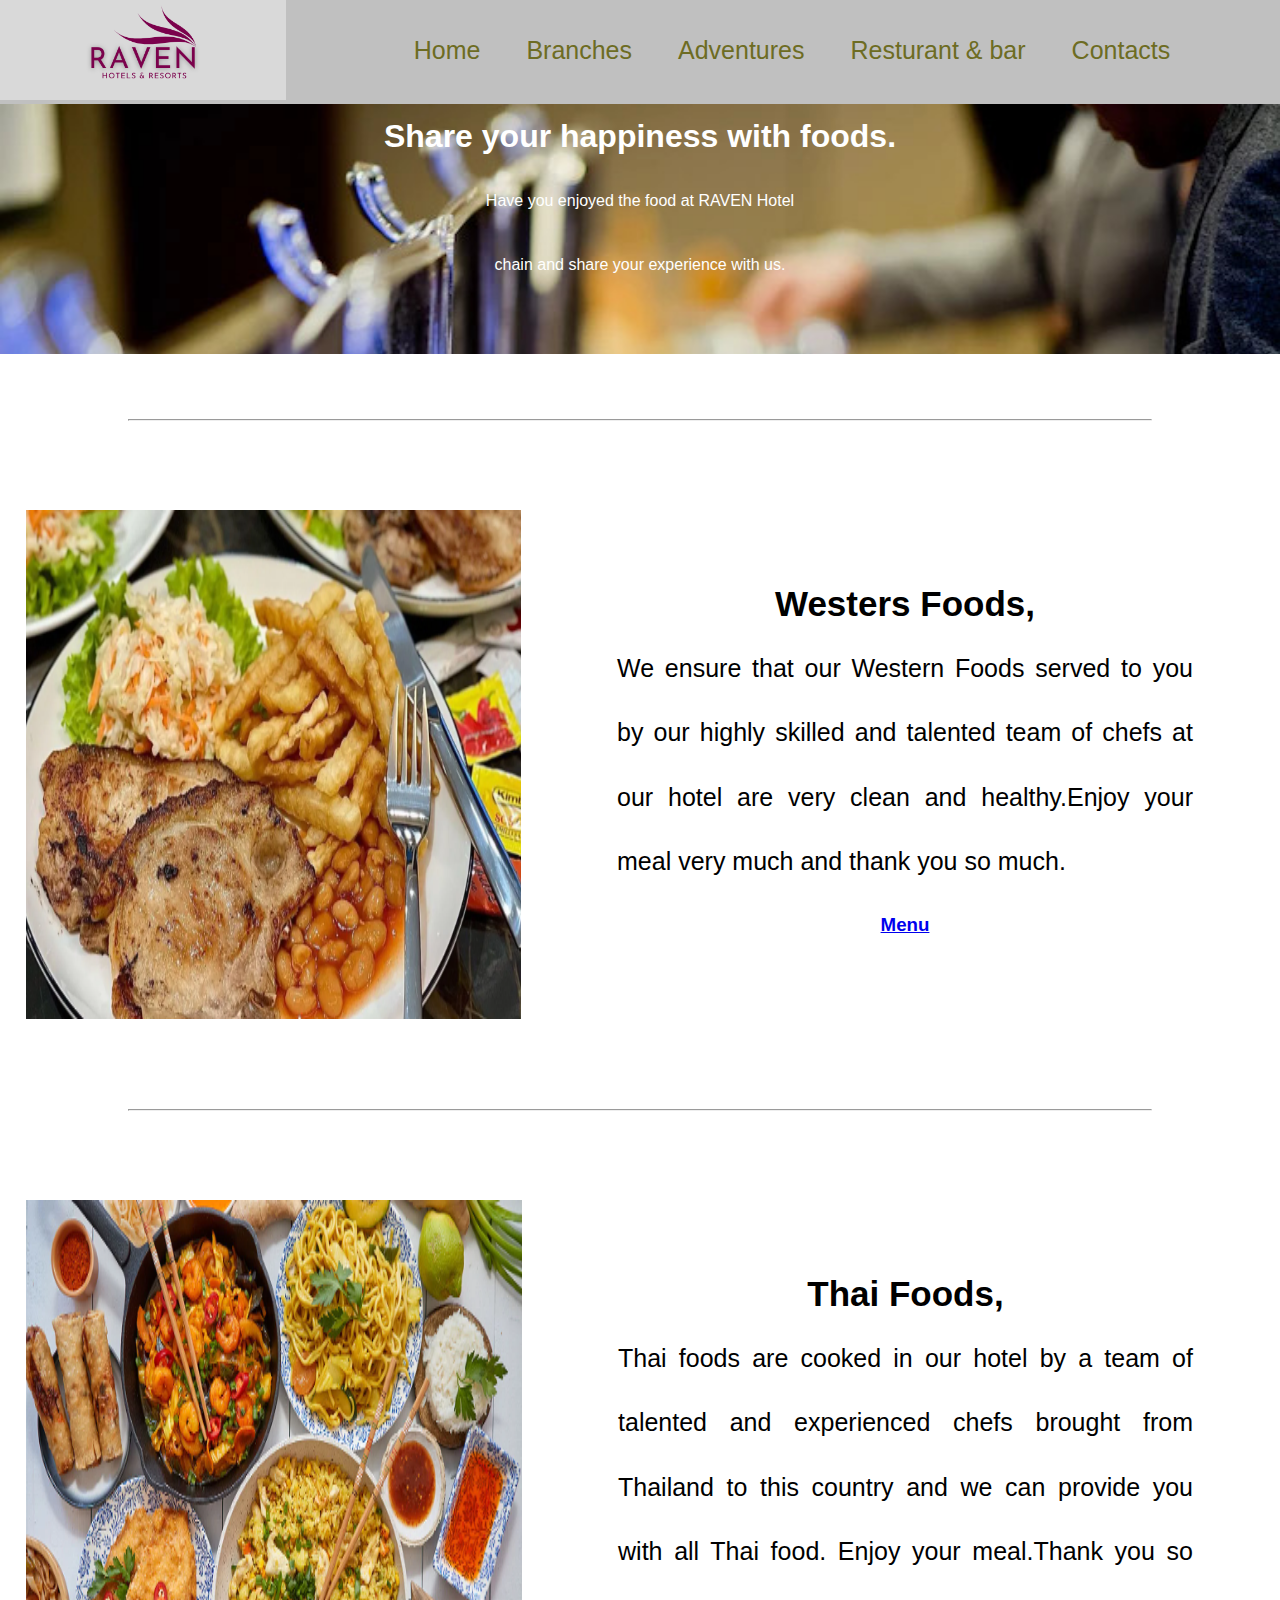
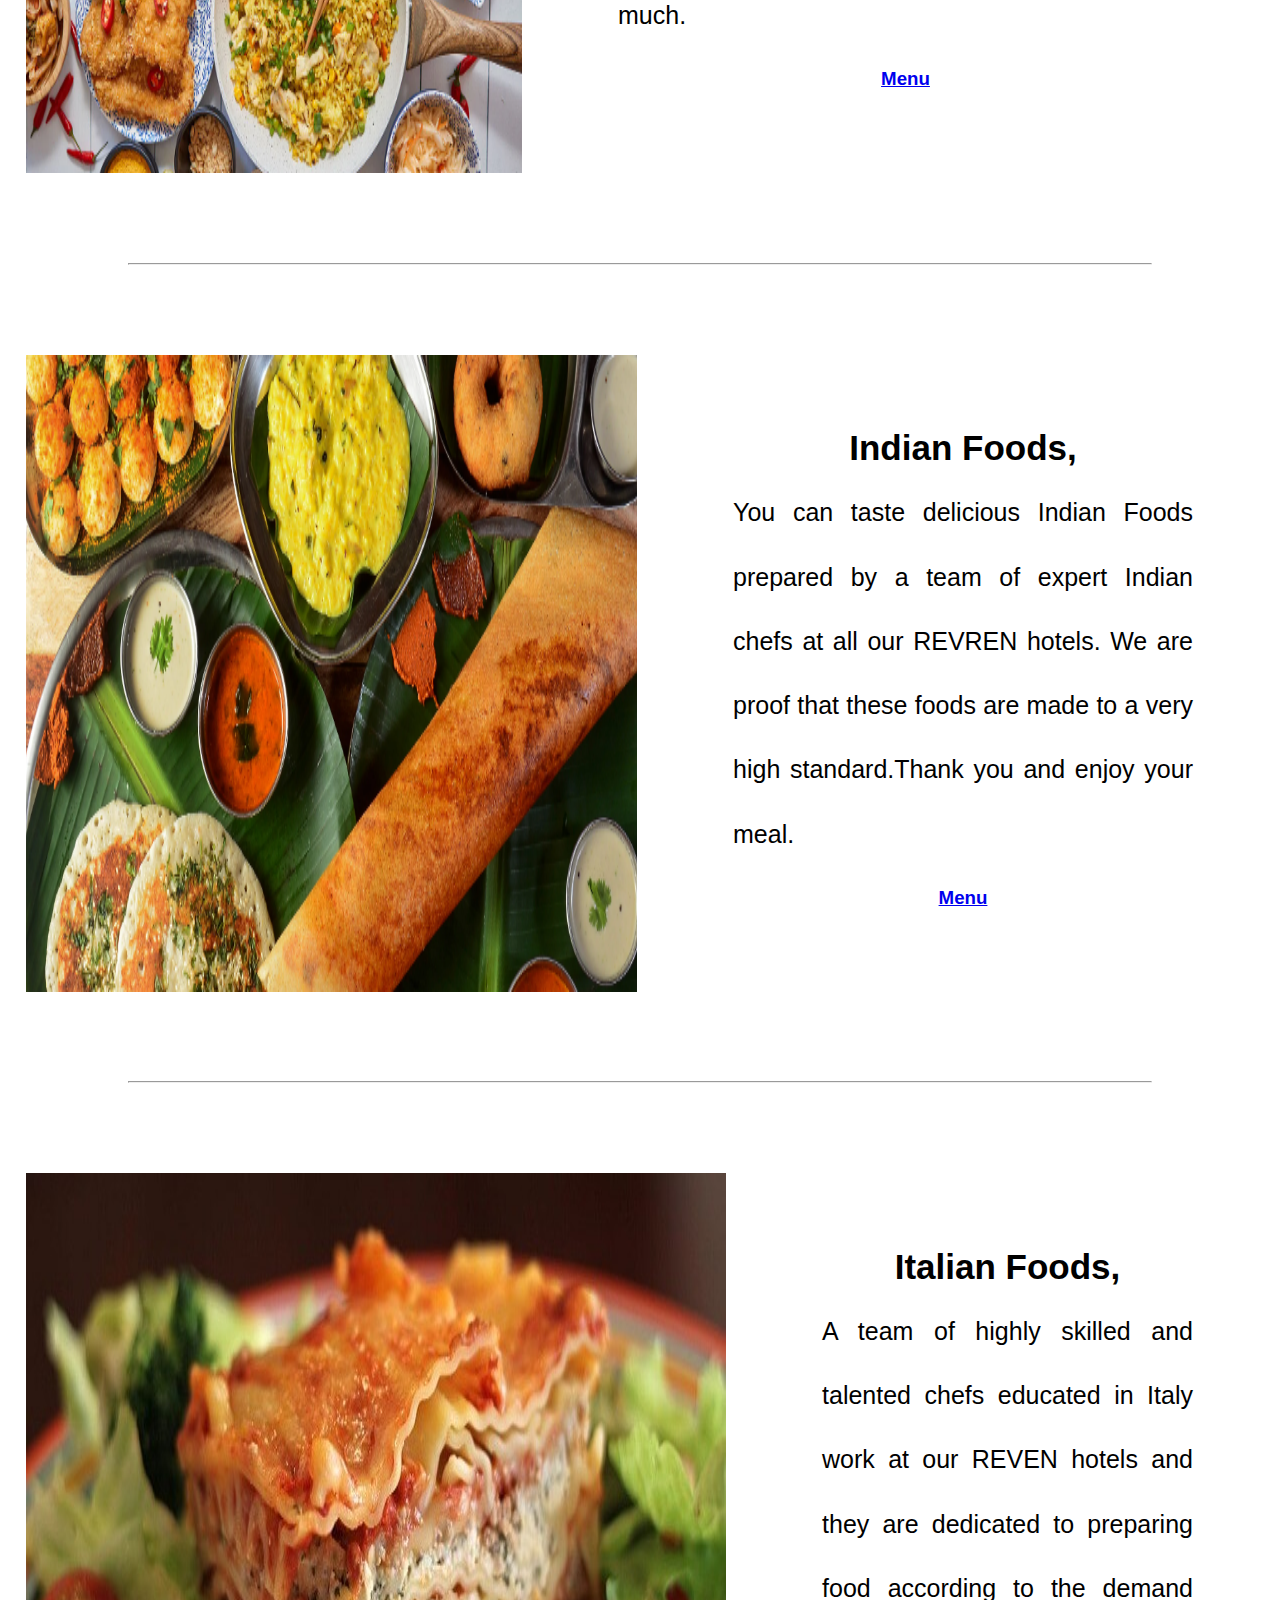
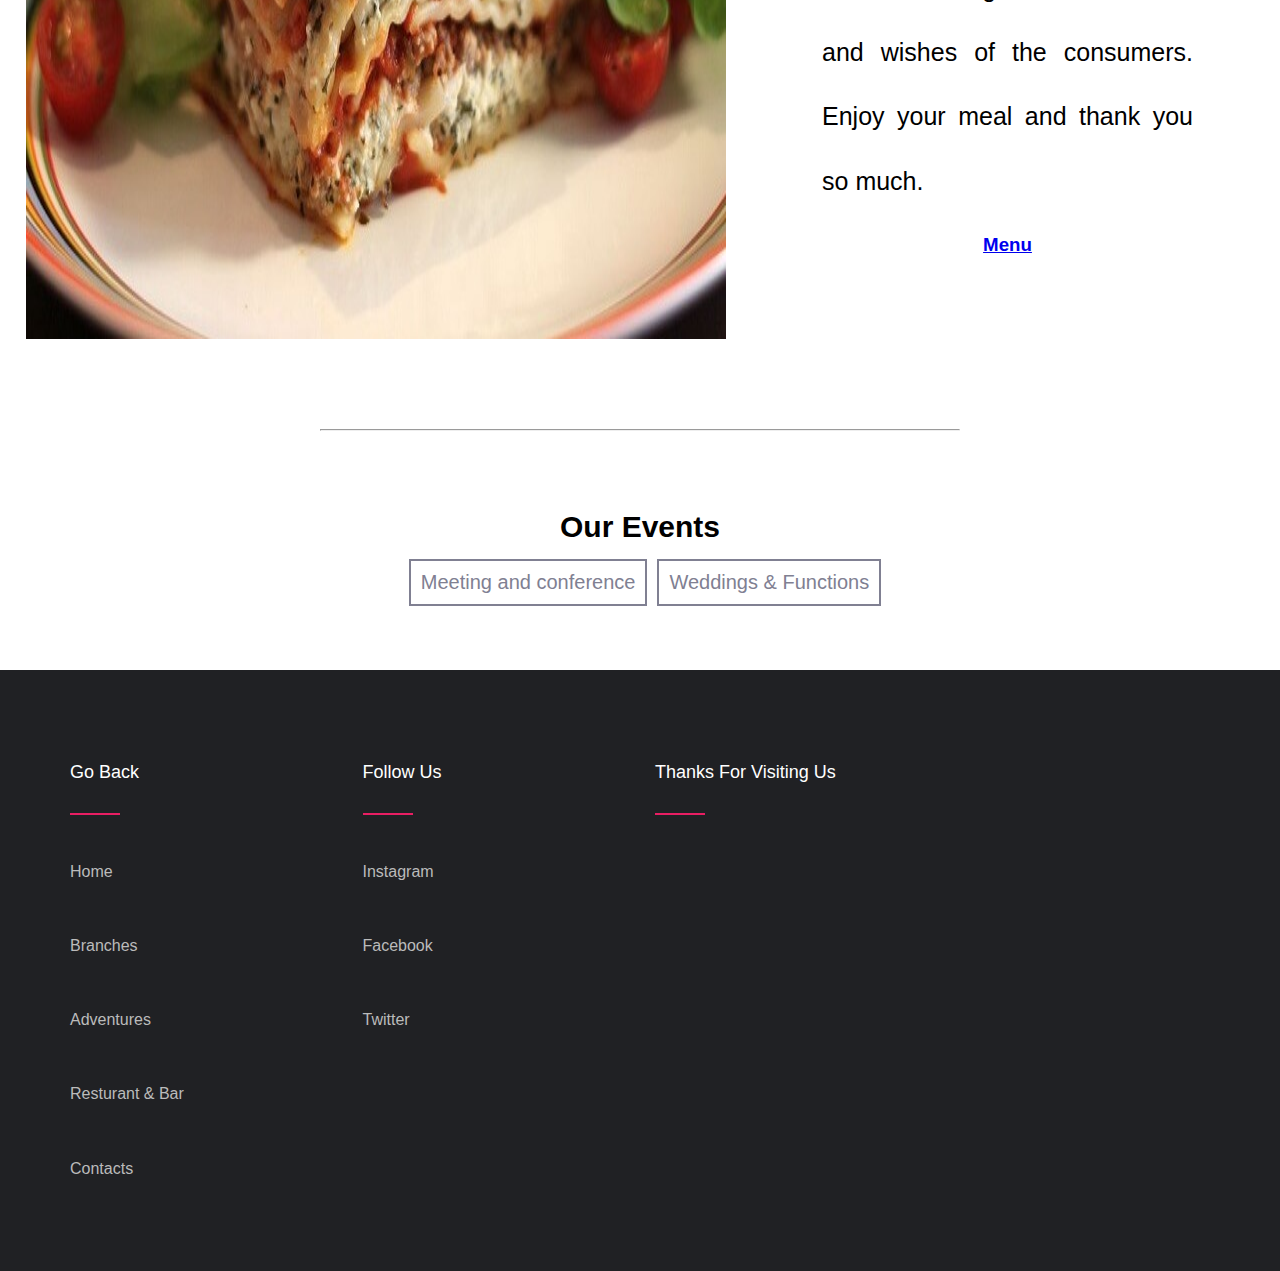
<file: resturants.html>
<!DOCTYPE html>
<html lang="en">

<head>
  <meta charset="UTF-8" />
  <meta name="viewport" content="width=device-width, initial-scale=1.0" />
  <link rel="stylesheet" href="style.css" />
</head>

<body>
  <!-- header -->
  <header class="header">
    <div class="navbar">
      <img class="logo" src="Images/logo.png" />

      <ul>
        <li><a href="index.html"> Home </a></li>
        <li><a href="hotels.html"> Branches </a></li>
        <li><a href="Adventure.html"> Adventures </a></li>
        <li><a href="resturants.html"> Resturant & bar </a>

        </li>
        <li><a href="contact.html"> Contacts </a></li>
      </ul>


    </div>
  </header>

  <!-- header -->

  <main>
    <div class="resturant-banner">
      <div class="resturantbanner-details">
        <h1>Share your happiness with foods.</h1>
        <p>
          Have you enjoyed the food at RAVEN Hotel<br />
          chain and share your experience with us.
        </p>
      </div>
    </div>

    <br />
    <hr class="line2"/>
    <br />

    <div class="foods1">
      <img class="food-img" src="Images/westersfoods.png" />

      <div class="food-details">
        <h2>Westers Foods,</h2>
        <p>
          We ensure that our Western Foods served to you by our highly skilled
          and talented team of chefs at our hotel are very clean and
          healthy.Enjoy your meal very much and thank you so much.
        </p>
        <center><a href="https://www.yummly.com/recipes/western-food-main-course"><h3>Menu</h3></a></center>
      </div>
    </div>

    <br />
    <hr class="line2"/>
    <br />

    <div class="foods1">
      <img class="food-img" src="Images/thaifood.png" />

      <div class="food-details">
        <h2>Thai Foods,</h2>
        <p>
          Thai foods are cooked in our hotel by a team of talented and
          experienced chefs brought from Thailand to this country and we can
          provide you with all Thai food. Enjoy your meal.Thank you so much.
        </p>
        <center><a href="https://quickthai.co/"><h3>Menu</h3></a></center>
      </div>
    </div>

    <br />
    <hr class="line2"/>
    <br />

    <div class="foods1">
      <img class="food-img" src="Images/indianfood.png" />

      <div class="food-details">
        <h2>Indian Foods,</h2>
        <p>
          You can taste delicious Indian Foods prepared by a team of expert
          Indian chefs at all our REVREN hotels. We are proof that these foods
          are made to a very high standard.Thank you and enjoy your meal.
        </p>
        <center><a href="https://in.pinterest.com/pin/410460953524836641/"><h3>Menu</h3></a></center>
      </div>
    </div>

    <br />
    <hr class="line2"/>
    <br />

    <div class="foods1">
      <img class="food-img" src="Images/itakianfoods.jpg" />

      <div class="food-details">
        <h2>Italian Foods,</h2>
        <p>
          A team of highly skilled and talented chefs educated in Italy work
          at our REVEN hotels and they are dedicated to preparing food
          according to the demand and wishes of the consumers. Enjoy your meal
          and thank you so much.
        </p>
        <center><a href="https://bayleafcolombo.com/"><h3>Menu</h3></a></center>
      </div>
    </div>

    <br />

    <hr class="line" />
    <br />

    <div class="event-section">

      <span style="font-size: 30px; font-weight: bold;">Our Events</span>

      <div class="event-btns">
        <button><a href="Event1.html">Meeting and conference</a></button>

        <button><a href="Event2.html">Weddings & Functions</a></button>
      </div>

      <br/>
  </main>


  <footer class="footer">
    <div class="container">
      <div class="row">

        <div class="footer-col">
          <h4>Go back</h4>
          <ul>
            <li><a href="webpage.html">Home</a></li>
            <li><a href="hotels.html">Branches</a></li>
            <li><a href="Adventure.html">Adventures</a></li>
            <li><a href="resturants.html">Resturant & Bar</a></li>
            <li><a href="contact.html">Contacts</a></li>
          </ul>
        </div>

        <div class="footer-col">
          <h4>follow us</h4>
          <ul>
            <li><a href="#">Instagram</a></li>
            <li><a href="#">Facebook</a></li>
            <li><a href="#">Twitter</a></li>
          </ul>

        </div>

        <div class="footer-col">
          <h4>Thanks For Visiting Us</h4>
        </div>
      </div>
    </div>
  </footer>
</body>

</html>
</file>
<file: style.css>
/*main styling*/
* {
  box-sizing: border-box;
  margin: 0;
  padding: 0;
}

body {
  font-family: "Trebuchet MS", "Lucida Sans Unicode", "Lucida Grande",
    "Lucida Sans", Arial, sans-serif;
  line-height: 1.7cm;
}

/* header */

.logo {
  height: 100px;
  width: 350px;
}

.navbar {
  display: flex;
  background-color: silver;
}

.navbar ul {
  display: flex;
  margin-left: 100px;
}

.navbar ul li {
  padding: 18px;
  margin-left: 10px;
}

.navbar ul li a {
  text-decoration: none;
  color: rgb(109, 108, 35);
  font-size: 25px;
}

.navbar ul li:hover {
  transform: scale(1.2);
  transition: 0.5s ease;
}


.dropdown-content{
  position: absolute;
  display: flex;
}

.dropdown-content a{
  font-size: 20px;
  text-decoration: none;
  color: rgb(109, 108, 35);

}

.dropdown-content .event1:hover{
  transform: scale(1.1);
  transition: 0.5s ease;
}

.line{
  margin-right: 25%;
  margin-left: 25%;
}

.line2{
  margin-right: 10%;
  margin-left: 10%;
}

.event-section span{
  display: flex;
  justify-content: center;
}


/* header */

/* banner */

.banner-box {
  background-color: rgba(46, 37, 37, 0.8);
  background: linear-gradient(rgba(102, 96, 96, 0.7), rgba(101, 105, 117, 0.7)),
    url(Images/);
  text-align: center;
  padding: 150px;
}

.banner-topic {
  font-size: 80px;
  color: rgb(223, 196, 215);
}


.banner-subtopic2 {
  color: white;
}

.book-btn {
  padding: 10px;
  background-color: transparent;

  border: 2px white solid;
}

.book-btn:hover {
  transform: scale(1.2);
  transition: 0.5s ease;
}

.book-btn a {
  font-size: 20px;
  color: white;
  text-decoration: none;
}

/* banner */

/* details box 1 */

.adbox-1 {
  display: flex;
  justify-content: space-between;
}

.adbox1-content {
  display: flex;
  background: linear-gradient(
      rgba(255, 255, 255, 0.5),
      rgba(255, 255, 255, 0.5)
    ),
    url(Images/SS.png);
  width: 100%;
}

.adbox1-details {
  text-align: center;
  margin-left: 150px;
}

.adbox1-details p {
  font-size: 20px;
}

/* details box 1 */

/* details box 2 */

.adbox-2 {
  display: flex;
  justify-content: space-between;
}

.adbox2-img {
  height: 500px;
  width: 550px;
}

.adbox2-content {
  background: linear-gradient(rgba(90, 84, 84, 0.5), rgba(0, 0, 0, 0.5)),
    url(Images/SS.png);
  width: 100%;
  padding: 15px;
}

.adbox2-details {
  text-align: center;
  color: white;
}
.adbox2-details p {
  font-size: px;
}

.see-btn {
  padding: 10px;
  font-size: 20px;
  background-color: transparent;
  border: 1px white solid;
}

.see-btn a {
  text-decoration: none;
  color: white;
}

.see-btn:hover {
  transform: scale(1.1);
  transition: 0.5s ease;
}

/* details box 2 */

/* details box 3 */

.adbox-3 {
  display: flex;
}

.adbox3-content {
  display: flex;
  background: linear-gradient(
      rgba(255, 255, 255, 0.5),
      rgba(255, 255, 255, 0.5)
    ),
    url(Images/SS.png);
  width: 100%;
}

.adbox3-details {
  text-align: center;
  margin-left: 150px;
}

.adbox3-details p {
  font-size: 20px;
}

/* details box 3 */

/* branch page */

.branch-title {
  background-image: url(Images/pipi.png);
  width: 100%;
  background-repeat: no-repeat;
  background-size: cover;
  height: 250px;

  display: flex;
  justify-content: center;
  align-items: center;
}

.ourbranch-txt {
  font-size: 70px;
  font-weight: bold;
}

/* branch page */

/* branch-1 */

.branches-row1 {
  display: flex;
  justify-content: space-between;
  margin: 5%;
}

.branch-1 {
  display: grid;
  justify-content: center;
  align-items: center;
}

.branch-logo {
  height: 200px;
}

.branch-img {
  height: 400px;
}

.branch1-text {
  text-align: center;
  font-size: 17px;
}

/* branch-1 */

.branches-row2 {
  display: flex;
  justify-content: space-between;
  margin: 5%;
}

.branch1-text iframe {
  border: 3px solid black;
}

.branch1-text iframe:hover {
  transform: scale(1.1);
  transition: 0.5s ease;
}

/* adventure page */

/* adventure1 */

.adventure-title {
  background-image: url(Images/kizz.jpg);
  width: 100%;
  background-repeat: no-repeat;
  background-size: cover;
  height: 350px;

  display: flex;
  justify-content: center;
  align-items: center;
}

.adventure-title p {
  text-align: center;
  color: white;
}

.adventure1 {
  display: flex;
  justify-content: space-between;
  margin: 2%;
}

.adventure1-map {
  height: 350px;
  width: 350px;
  margin-right: 100px;
}

.adventure-img {
  width: 450px;
}

.adventure-map iframe {
  border: 3px solid black;
}

.adventure-map iframe:hover {
  transform: scale(1.05);
  transition: 0.5s ease;
}

.adventure-txt {
  font-size: 55px;
  font-weight: bold;
  text-align: center;
}


/* adventure1 */

/* adventure page */

/* contact page */

.contactimg-box {
  display: flex;
  justify-content: center;
  padding: 10px;
  margin-top: 50px;
}

.contactimg-box img {
  width: 500px;
  border: 2px solid black;
}

.contact-body {
  background-color: rgba(175, 192, 136, 0.555);
}

.submit-btn {
  padding: 10px;
  font-size: 20px;
  width: 250px;
}

/* contact page */

/* restuarant page */
.foods1 {
  display: flex;
  margin: 2%;
}

.food-details {
  margin-left: 35px;
}

.food-details p {
  font-family: 28px;
}

.food-details h2 {
  font-size: 35px;
}

.resturant-banner {
  display: flex;
  background: url(Images/buffet.jpg);
  width: 100%;
  background-repeat: no-repeat;
  background-size: cover;
  height: 250px;
  justify-content: center;
}

.resturantbanner-details {
  color: white;
  text-align: center;
}



/* restuarant page */

/* responsive */

@media (max-width: 574px) {
  /* header */

  .navbar {
    display: block;
    background-color: silver;
  }

  .logo {
    height: 200px;
    width: 100%;
  }

  .event-btns{
    display: flex;
    justify-content: center;
  }

  .event-btns button{

    padding: 10px;
    font-size: 20px;
    background-color: transparent;
    border: 2px solid #808092;
    margin-left: 10px;
    
  
  }
  
  .event-btns button a{
    color: #808092;
    text-decoration: none;
  }
  
  .event-btns button:hover{
    transform: scale(1.1);
    transition: 0.5s ease;
  }

  

  .navbar ul {
    display: block;
    width: 100%;
    margin: 0;
  }

  .navbar ul li {
    text-align: center;
  }

  .navbar ul li a {
    text-decoration: none;
    color: rgb(109, 108, 35);
    font-size: 30px;
  }

  .navbar ul li:hover {
    transform: scale(1.2);
    transition: 0.5s ease;
  }

  .dropdown-content{

  }
  
  .dropdown-content a{
    font-size: 20px;
    text-decoration: none;
    color: rgb(109, 108, 35);
  
  }
  
  
  .dropdown-content .event1:hover{
    transform: scale(1.1);
    transition: 0.5s ease;
  }

  /* header */

  /* banner */

  .banner-box {
    background-color: rgba(46, 37, 37, 0.8);
    background: linear-gradient(
      rgba(102, 96, 96, 0.7),
      rgba(101, 105, 117, 0.7)
    );
    text-align: center;
    padding: 50px;
    width: 100%;
  }

  .banner-topic {
    font-size: 75px;
    color: rgb(223, 196, 215);
  }

  .banner-subtopic1 {
    font-size: 25px;
  }

  .banner-subtopic2 {
    color: white;
    font-size: 30px;
  }

  .book-btn {
    padding: 20px;
    background-color: transparent;

    border: 2px white solid;
  }

  .book-btn:hover {
    transform: scale(1.2);
    transition: 0.5s ease;
  }

  .book-btn a {
    font-size: 25px;
    color: white;
    text-decoration: none;
  }

  /* banner */

  /* details box 1 */

  .adbox-1 {
    display: block;
  }

  .adbox1-content {
    background: linear-gradient(
        rgba(255, 255, 255, 0.5),
        rgba(255, 255, 255, 0.5)
      ),
      url(Images/SS.png);
    width: 100%;
  }

  .adbox1-details {
    text-align: center;
    margin: 0;
    padding: 30px;
  }

  .adbox1-details h2 {
    font-size: 35px;
  }

  .adbox1-details p {
    font-size: 28px;
  }

  .adbox1-img {
    width: 100%;
  }

  /* details box 1 */

  /* details box 2 */

  .adbox-2 {
    display: block;
  }

  .adbox2-img {
    width: 100%;
  }

  .adbox2-content {
    background: linear-gradient(rgba(90, 84, 84, 0.5), rgba(0, 0, 0, 0.5)),
      url(Images/SS.png);
    width: 100%;
  }

  .adbox2-details {
    text-align: center;
    color: white;
    padding: 30px;
  }
  .adbox2-details p {
    font-size: 28px;
  }

  .adbox2-details h2 {
    font-size: 35px;
  }

  .see-btn {
    padding: 15px;
    font-size: 25px;
    background-color: transparent;
    border: 1px white solid;
  }

  .see-btn a {
    text-decoration: none;
    color: white;
  }

  .see-btn:hover {
    transform: scale(1.1);
    transition: 0.5s ease;
  }

  /* details box 2 */

  /* details box 3 */

  .adbox-3 {
    display: block;
  }

  .adbox3-content {
    display: flex;
    background: linear-gradient(
        rgba(255, 255, 255, 0.5),
        rgba(255, 255, 255, 0.5)
      ),
      url(Images/SS.png);
    width: 100%;
  }

  .adbox3-details {
    text-align: center;
    margin: 0;
    padding: 30px;
  }

  .adbox3-details p {
    font-size: 28px;
  }

  .adbox3-details h2 {
    font-size: 35px;
  }

  .adbox3-img{
    width: 100%;
  }

  /* details box 3 */

  /* branch page */

  .branch-title {
    background-image: url(Images/pipi.png);
    width: 100%;
    background-repeat: no-repeat;
    background-size: cover;
    height: 250px;
    display: block;
  }

  .ourbranch-txt {
    font-size: 60px;
    font-weight: bold;
    text-align: center;
    padding: 20px;
  }

  /* branch-1 */

  .branches-row1 {
    display: block;
    margin: 0;
  }

  .branch-1 {
    display: block;
  }

  .branch-logo {
    height: 150px;
    width: 100%;
  }

  .branch-img {
    height: 400px;
    width: 100%;
  }

  .branch1-text {
    text-align: center;
    font-size: 25px;
    padding: 5px;
  }

  /* branch-1 */

  .branches-row2 {
    display: block;
    margin: 0;
  }

  .branch1-text iframe {
    border: 3px solid black;
  }

  .branch1-text iframe:hover {
    transform: scale(1.1);
    transition: 0.5s ease;
  }

  .branches-row3 {
    display: block;
    justify-content: space-between;
    margin: 0;
  }
  /* branch page */

  /* adventure page */

  .adventure-txt {
    font-size: 35px;
    font-weight: bold;
    text-align: center;
    padding: 20px;
  }

  .adventure-title {
    background-image: url(Images/kizz.jpg);
    width: 100%;
    background-repeat: no-repeat;
    background-size: cover;
    height: 300px;
    display: flex;
    justify-content: center;
    align-items: center;
  }

  .adventure-title p {
    text-align: center;
    color: white;
  }

  /* adventure1 */

  .adventure1 {
    display: block;
    justify-content: space-between;
    margin: 2%;
  }

  .adventure1-map {
    height: 350px;
    width: 350px;
    margin-right: 0;
  }

  .adventure-img {
    width: 100%;
  }

  .adventure-map iframe {
    border: 3px solid black;
  }

  .adventure-map iframe:hover {
    transform: scale(1.05);
    transition: 0.5s ease;
  }

  .adventure-details {
    text-align: justify;
    font-size: 25px;
    padding: 5%;
  }

  /* adventure1 */

  /* adventure page */

  /* restuarant page */
  .resturant-banner {
    display: block;
    background-image: none;
    background-color: #808092;
    width: 100%;
    background-repeat: no-repeat;
    background-size: cover;
    height: 300px;
  }

  .resturantbanner-details {
    color: white;
    text-align: center;
  }

  .foods1{
    display: block;
  }

  .food-img{
    width: 100%;
  }

  .foods1 h2 {
    text-align: center;
    font-size: 35px;
    font-weight: bold;
  }

  .foods1 p {
    font-size: 25px;
    text-align: justify;
  }

  .food-details {
    padding: 5%;
  }

  /* restuarant page */

  /* contact page */

  .contactimg-box {
    display: block;
    justify-content: center;
    padding: 10px;
    margin-top: 50px;
  }

  .contactimg-box img {
    width: 100%;
    border: 2px solid black;
  }

  .contact-body {
    background-color: rgba(175, 192, 136, 0.555);
  }

  .submit-btn {
    padding: 10px;
    font-size: 20px;
    width: 250px;
    display: flex;
    justify-content: center;
    align-items: center;
  }

  .forms {
    display: block;
    width: 100%;
  }

  .input-labels {
    font-size: 25px;
  }

  fieldset input {
    padding: 5px;
    width: 300px;
  }

  /* contact page */
}

@media (min-width: 574px) {
  /* header */

  .navbar {
    display: block;
    background-color: silver;
  }

  .event-btns{
    display: flex;
    justify-content: center;
  }

  .event-btns button{

    padding: 10px;
    font-size: 20px;
    background-color: transparent;
    border: 2px solid #808092;
    margin-left: 10px;
    
  
  }
  
  .event-btns button a{
    color: #808092;
    text-decoration: none;
  }
  
  .event-btns button:hover{
    transform: scale(1.1);
    transition: 0.5s ease;
  }

  .logo {
    height: 200px;
    width: 100%;
  }

  .navbar ul {
    display: block;
    width: 100%;
    margin: 0;
  }

  .navbar ul li {
    text-align: center;
  }

  .navbar ul li a {
    text-decoration: none;
    color: rgb(109, 108, 35);
    font-size: 30px;
  }

  .navbar ul li:hover {
    transform: scale(1.2);
    transition: 0.5s ease;
  }

  
  .dropdown-content{

  }
  
  .dropdown-content a{
    font-size: 20px;
    text-decoration: none;
    color: rgb(109, 108, 35);
  
  }
  
  
  .dropdown-content .event1:hover{
    transform: scale(1.1);
    transition: 0.5s ease;
  }

  /* header */

  /* banner */

  .banner-box {
    background-color: rgba(46, 37, 37, 0.8);
    background: linear-gradient(
      rgba(102, 96, 96, 0.7),
      rgba(101, 105, 117, 0.7)
    );
    text-align: center;
    padding: 50px;
    width: 100%;
  }

  .banner-topic {
    font-size: 75px;
    color: rgb(223, 196, 215);
  }

  .banner-subtopic1 {
    font-size: 25px;
  }

  .banner-subtopic2 {
    color: white;
    font-size: 30px;
  }

  .book-btn {
    padding: 20px;
    background-color: transparent;

    border: 2px white solid;
  }

  .book-btn:hover {
    transform: scale(1.2);
    transition: 0.5s ease;
  }

  .book-btn a {
    font-size: 25px;
    color: white;
    text-decoration: none;
  }

  /* banner */

  /* details box 1 */

  .adbox-1 {
    display: block;
  }

  .adbox1-content {
    background: linear-gradient(
        rgba(255, 255, 255, 0.5),
        rgba(255, 255, 255, 0.5)
      ),
      url(Images/SS.png);
    width: 100%;
  }

  .adbox1-details {
    text-align: center;
    margin: 0;
    padding: 30px;
  }

  .adbox1-details h2 {
    font-size: 35px;
  }

  .adbox1-details p {
    font-size: 28px;
  }

  .adbox1-img {
    width: 100%;
  }

  /* details box 1 */

  /* details box 2 */

  .adbox-2 {
    display: block;
  }

  .adbox2-img {
   width: 100%;
  }

  .adbox2-content {
    background: linear-gradient(rgba(90, 84, 84, 0.5), rgba(0, 0, 0, 0.5)),
      url(Images/SS.png);
    width: 100%;
  }

  .adbox2-details {
    text-align: center;
    color: white;
    padding: 30px;
  }
  .adbox2-details p {
    font-size: 28px;
  }

  .adbox2-details h2 {
    font-size: 35px;
  }

  .see-btn {
    padding: 15px;
    font-size: 25px;
    background-color: transparent;
    border: 1px white solid;
  }

  .see-btn a {
    text-decoration: none;
    color: white;
  }

  .see-btn:hover {
    transform: scale(1.1);
    transition: 0.5s ease;
  }

  /* details box 2 */

  /* details box 3 */

  .adbox-3 {
    display: block;
  }

  .adbox3-content {
    display: flex;
    background: linear-gradient(
        rgba(255, 255, 255, 0.5),
        rgba(255, 255, 255, 0.5)
      ),
      url(Images/SS.png);
    width: 100%;
  }

  .adbox3-details {
    text-align: center;
    margin: 0;
    padding: 30px;
  }

  .adbox3-details p {
    font-size: 28px;
  }

  .adbox3-details h2 {
    font-size: 35px;
  }

  .adbox3-img{
    width: 100%;
  }

  /* details box 3 */

  /* branch page */

  .branch-title {
    background-image: url(Images/pipi.png);
    width: 100%;
    background-repeat: no-repeat;
    background-size: cover;
    height: 250px;
    display: block;
  }

  .ourbranch-txt {
    font-size: 60px;
    font-weight: bold;
    text-align: center;
    padding: 20px;
  }

  /* branch-1 */

  .branches-row1 {
    display: block;
    margin: 0;
  }

  .branch-1 {
    display: block;
  }

  .branch-logo {
    height: 150px;
    width: 100%;
  }

  .branch-img {
    width: 100%;
  }

  .branch1-text {
    text-align: center;
    font-size: 25px;
    padding: 5px;
  }

  /* branch-1 */

  .branches-row2 {
    display: block;
    margin: 0;
  }

  .branch1-text iframe {
    border: 3px solid black;
    width: 75%;
    height: 300px;
  }

  .branch1-text iframe:hover {
    transform: scale(1.1);
    transition: 0.5s ease;
  }

  .branches-row3 {
    display: block;
    justify-content: space-between;
    margin: 0;
  }
  /* branch page */

  /* adventure page */

  .adventure-txt {
    font-size: 35px;
    font-weight: bold;
    text-align: center;
    padding: 20px;
  }

  .adventure-title {
    background-image: url(Images/kizz.jpg);
    width: 100%;
    background-repeat: no-repeat;
    background-size: cover;
    height: 300px;
    display: flex;
    justify-content: center;
    align-items: center;
  }

  .adventure-title p {
    text-align: center;
    color: white;
  }

  /* adventure1 */

  .adventure1 {
    display: block;
    margin: 2%;
  }

  .adventure-map{
    display: flex;
    justify-content: center;
  }

  .adventure1-map {
    width: 75%;
    margin-right: 0;
  }

  .adventure-img {
    width: 100%;
  }

  .adventure-map iframe {
    border: 3px solid black;
    width: 75%;
  }

  .adventure-map iframe:hover {
    transform: scale(1.05);
    transition: 0.5s ease;
  }

  .adventure-details {
    text-align: center;
    font-size: 20px;
    padding: 5%;
  }

  /* adventure1 */

  /* adventure page */

  /* restuarant page */
  .resturant-banner {
    display: block;
    background-image: none;
    background-color: #808092;
    width: 100%;
    background-repeat: no-repeat;
    background-size: cover;
    height: 300px;
  }

  .resturantbanner-details {
    color: white;
    text-align: center;
  }

  .foods1{
    display: block;
  }

  .food-img{
    width: 100%;
  }

  .foods1 h2 {
    text-align: center;
    font-size: 35px;
    font-weight: bold;
  }

  .foods1 p {
    font-size: 25px;
    text-align: justify;
  }

  .food-details {
    padding: 5%;
  }

  /* restuarant page */

  /* contact page */

  .contactimg-box {
    display: block;
    justify-content: center;
    padding: 10px;
    margin-top: 50px;
  }

  .contactimg-box img {
    width: 100%;
    border: 2px solid black;
  }

  .contact-body {
    background-color: rgba(175, 192, 136, 0.555);
  }

  .submit-btn {
    padding: 10px;
    font-size: 20px;
    width: 250px;
    display: flex;
    justify-content: center;
    align-items: center;
  }

  .forms {
    display: block;
    width: 100%;
  }

  .input-labels {
    font-size: 25px;
  }

  fieldset input {
    padding: 5px;
    width: 300px;
  }

  /* contact page */
}

@media (min-width: 768px) {
  /* header */

  .navbar {
    display: block;
    background-color: silver;
  }

  .logo {
    height: 200px;
    width: 100%;
  }

  .event-btns{
    display: flex;
    justify-content: center;
  }

  .event-btns button{

    padding: 10px;
    font-size: 20px;
    background-color: transparent;
    border: 2px solid #808092;
    margin-left: 10px;
    
  
  }
  
  .event-btns button a{
    color: #808092;
    text-decoration: none;
  }
  
  .event-btns button:hover{
    transform: scale(1.1);
    transition: 0.5s ease;
  }

  .navbar ul {
    display: block;
    width: 100%;
    margin: 0;
  }

  .navbar ul li {
    text-align: center;
  }

  .navbar ul li a {
    text-decoration: none;
    color: rgb(109, 108, 35);
    font-size: 30px;
  }

  .navbar ul li:hover {
    transform: scale(1.2);
    transition: 0.5s ease;
  }

  .dropdown-content{
      display: flex;
      position: relative;
      margin-left: 310px;

  }
  
  .dropdown-content a{
    font-size: 20px;
    text-decoration: none;
    color: rgb(109, 108, 35);
  
  }
  
  
  .dropdown-content .event1:hover{
    transform: scale(1.1);
    transition: 0.5s ease;
  }

  /* header */

  /* banner */

  .banner-box {
    background-color: rgba(46, 37, 37, 0.8);
    background: linear-gradient(
      rgba(102, 96, 96, 0.7),
      rgba(101, 105, 117, 0.7)
    );
    text-align: center;
    padding: 50px;
    width: 100%;
  }

  .banner-topic {
    font-size: 75px;
    color: rgb(223, 196, 215);
  }

  .banner-subtopic1 {
    font-size: 25px;
  }

  .banner-subtopic2 {
    color: white;
    font-size: 30px;
  }

  .book-btn {
    padding: 20px;
    background-color: transparent;

    border: 2px white solid;
  }

  .book-btn:hover {
    transform: scale(1.2);
    transition: 0.5s ease;
  }

  .book-btn a {
    font-size: 25px;
    color: white;
    text-decoration: none;
  }

  /* banner */

  /* details box 1 */

  .adbox-1 {
    display: block;
  }

  .adbox1-content {
    background: linear-gradient(
        rgba(255, 255, 255, 0.5),
        rgba(255, 255, 255, 0.5)
      ),
      url(Images/SS.png);
    width: 100%;
  }

  .adbox1-details {
    text-align: center;
    margin: 0;
    padding: 30px;
  }

  .adbox1-details h2 {
    font-size: 35px;
  }

  .adbox1-details p {
    font-size: 28px;
  }

  .adbox1-img {
   width: 100%;
  }

  /* details box 1 */

  /* details box 2 */

  .adbox-2 {
    display: block;
  }

  .adbox2-img {
   width: 100%;
  }

  .adbox2-content {
    background: linear-gradient(rgba(90, 84, 84, 0.5), rgba(0, 0, 0, 0.5)),
      url(Images/SS.png);
    width: 100%;
  }

  .adbox2-details {
    text-align: center;
    color: white;
    padding: 30px;
  }
  .adbox2-details p {
    font-size: 28px;
  }

  .adbox2-details h2 {
    font-size: 35px;
  }

  .see-btn {
    padding: 15px;
    font-size: 25px;
    background-color: transparent;
    border: 1px white solid;
  }

  .see-btn a {
    text-decoration: none;
    color: white;
  }

  .see-btn:hover {
    transform: scale(1.1);
    transition: 0.5s ease;
  }

  /* details box 2 */

  /* details box 3 */

  .adbox-3 {
    display: block;
  }

  .adbox3-content {
    display: flex;
    background: linear-gradient(
        rgba(255, 255, 255, 0.5),
        rgba(255, 255, 255, 0.5)
      ),
      url(Images/SS.png);
    width: 100%;
  }

  .adbox3-details {
    text-align: center;
    margin: 0;
    padding: 30px;
  }

  .adbox3-details p {
    font-size: 28px;
  }

  .adbox3-details h2 {
    font-size: 35px;
  }

  .adbox3-img{
    width: 100%;
  }

  /* details box 3 */

  /* branch page */

  .branch-title {
    background-image: url(Images/pipi.png);
    width: 100%;
    background-repeat: no-repeat;
    background-size: cover;
    height: 250px;
    display: block;
  }

  .ourbranch-txt {
    font-size: 60px;
    font-weight: bold;
    text-align: center;
    padding: 20px;
  }

  /* branch-1 */

  .branches-row1 {
    display: block;
    margin: 0;
  }

  .branch-1 {
    display: block;
  }

  .branch-logo {
    height: 150px;
    width: 100%;
  }

  .branch-img {
    height: 400px;
  }

  .branch1-text {
    text-align: center;
    font-size: 25px;
    padding: 5px;
  }

  /* branch-1 */

  .branches-row2 {
    display: block;
    margin: 0;
  }

  .branch1-text iframe {
    border: 3px solid black;
  }

  .branch1-text iframe:hover {
    transform: scale(1.1);
    transition: 0.5s ease;
  }

  .branches-row3 {
    display: block;
    justify-content: space-between;
    margin: 0;
  }
  /* branch page */

  /* adventure page */

  .adventure-txt {
    font-size: 35px;
    font-weight: bold;
    text-align: center;
    padding: 20px;
  }

  .adventure-title {
    background-image: url(Images/kizz.jpg);
    width: 100%;
    background-repeat: no-repeat;
    background-size: cover;
    height: 300px;
    display: flex;
    justify-content: center;
    align-items: center;
  }

  .adventure-title p {
    text-align: center;
    color: white;
  }

  /* adventure1 */

  .adventure1 {
    display: block;
    justify-content: space-between;
    margin: 2%;
  }

  .adventure1-map {
    height: 350px;
    width: 350px;
    margin-right: 0;
  }

  .adventure-img {
    width: 100%;
  }

  .adventure-map iframe {
    border: 3px solid black;
  }

  .adventure-map iframe:hover {
    transform: scale(1.05);
    transition: 0.5s ease;
  }

  .adventure-details {
    text-align: justify;
    font-size: 25px;
    padding: 5%;
  }

  /* adventure1 */

  /* adventure page */

  /* restuarant page */
  .resturant-banner {
    display: block;
    background-image: none;
    background-color: #808092;
    width: 100%;
    background-repeat: no-repeat;
    background-size: cover;
    height: 300px;
  }

  .resturantbanner-details {
    color: white;
    text-align: center;
  }

  .foods1{
    display: block;
  }

  .food-img{
    width: 100%;
  }

  .foods1 h2 {
    text-align: center;
    font-size: 35px;
    font-weight: bold;
  }

  .foods1 p {
    font-size: 25px;
    text-align: justify;
  }

  .food-details {
    padding: 5%;
  }

  /* restuarant page */

  /* contact page */

  .contactimg-box {
    display: block;
    justify-content: center;
    padding: 10px;
    margin-top: 50px;
  }

  .contactimg-box img {
    width: 100%;
    border: 2px solid black;
  }

  .contact-body {
    background-color: rgba(175, 192, 136, 0.555);
  }

  .submit-btn {
    padding: 10px;
    font-size: 20px;
    width: 250px;
    display: flex;
    justify-content: center;
    align-items: center;
  }

  .forms {
    display: block;
    width: 100%;
  }

  .input-labels {
    font-size: 25px;
  }

  fieldset input {
    padding: 5px;
    width: 300px;
  }

  /* contact page */
}

@media (min-width: 1280px){

  /* header */

.logo {
  height: 100px;
  width: 350px;

}

.event-btns{
  display: flex;
  justify-content: center;
}

.event-btns button{

  padding: 10px;
  font-size: 20px;
  background-color: transparent;
  border: 2px solid #808092;
  margin-left: 10px;
  

}

.event-btns button a{
  color: #808092;
  text-decoration: none;
}

.event-btns button:hover{
  transform: scale(1.1);
  transition: 0.5s ease;
}

.navbar {
  display: flex;
  background-color: silver;
}

.navbar ul {
  display: flex;
  margin-left: 100px;
}

.navbar ul li {
  padding: 18px;
  margin-left: 10px;
}

.dropdown-content{
  display: flex;
  position: absolute;
  margin-left: 25px;
  margin-top: -30px;
}

.dropdown-content a{
  font-size: 20px;
  text-decoration: none;
  color: rgb(109, 108, 35);

}

.dropdown-content .event1:hover{
  transform: scale(1.1);
  transition: 0.5s ease;
}


.navbar ul li a {
  text-decoration: none;
  color: rgb(109, 108, 35);
  font-size: 25px;
}

.navbar ul li:hover {
  transform: scale(1.2);
  transition: 0.5s ease;
}

/* header */

.table-box{
  margin-left: 5%;
  margin-right: 5%;

}

.table-box table{
  width: 100%;
  border-collapse: collapse;
}

.table-box table tr th,
.table-box table tr td{
  border: 1px solid;

}

.table-box table tr th{
  font-size: 35px;
  font-weight: bold;
}

.table-box table tr td{
  font-size: 23px;
}

.table-title{
  text-align: center;
  font-size: 30px;
  font-weight: bold;
  color: darkolivegreen;
  text-decoration: underline;
}
/* banner */

.banner-box {
  background-color: rgba(46, 37, 37, 0.8);
  background: linear-gradient(rgba(102, 96, 96, 0.7), rgba(101, 105, 117, 0.7)),
    url(Images/);
  text-align: center;
  padding: 150px;
}

.banner-topic {
  font-size: 80px;
  color: rgb(223, 196, 215);
}


.banner-subtopic2 {
  color: white;
}

.book-btn {
  padding: 10px;
  background-color: transparent;

  border: 2px white solid;
}

.book-btn:hover {
  transform: scale(1.2);
  transition: 0.5s ease;
}

.book-btn a {
  font-size: 20px;
  color: white;
  text-decoration: none;
}

/* banner */

/* details box 1 */

.adbox-1 {
  display: flex;
  justify-content: space-between;
}

.adbox1-content {
  display: flex;
  background: linear-gradient(
      rgba(255, 255, 255, 0.5),
      rgba(255, 255, 255, 0.5)
    ),
    url(Images/SS.png);
  width: 100%;
}

.adbox1-details {
  text-align: center;
}

.adbox1-details p {
  font-size: 20px;
}

/* details box 1 */

/* details box 2 */

.adbox-2 {
  display: flex;
  justify-content: space-between;
}

.adbox2-img {
  height: 700px;
  width: 550px;
}

.adbox2-content {
  background: linear-gradient(rgba(90, 84, 84, 0.5), rgba(0, 0, 0, 0.5)),
    url(Images/SS.png);
  width: 100%;
  padding: 15px;
}

.adbox2-details {
  text-align: center;
  color: white;
}
.adbox2-details p {
  font-size: px;
}

.see-btn {
  padding: 10px;
  font-size: 20px;
  background-color: transparent;
  border: 1px white solid;
}

.see-btn a {
  text-decoration: none;
  color: white;
}

.see-btn:hover {
  transform: scale(1.1);
  transition: 0.5s ease;
}

/* details box 2 */

/* details box 3 */

.adbox-3 {
  display: flex;
}

.adbox3-content {
  display: flex;
  background: linear-gradient(
      rgba(255, 255, 255, 0.5),
      rgba(255, 255, 255, 0.5)
    ),
    url(Images/SS.png);
  width: 100%;
}

.adbox3-details {
  text-align: center;
}

.adbox3-details p {
  font-size: 20px;
}

/* details box 3 */

/* branch page */

.branch-title {
  background-image: url(Images/pipi.png);
  width: 100%;
  background-repeat: no-repeat;
  background-size: cover;
  height: 250px;

  display: flex;
  justify-content: center;
  align-items: center;
}

.ourbranch-txt {
  font-size: 70px;
  font-weight: bold;
}

/* branch page */

/* branch-1 */

.branches-row1 {
  display: flex;
  justify-content: space-between;
  margin: 5%;
}

.branch-1 {
  display: grid;
  justify-content: center;
  align-items: center;
}

.branch-logo {
  height: 200px;
}

.branch-img {
  height: 400px;
}

.branch1-text {
  text-align: center;
  font-size: 17px;
}

/* branch-1 */

.branches-row2 {
  display: flex;
  justify-content: space-between;
  margin: 5%;
}

.branch1-text iframe {
  border: 3px solid black;
}

.branch1-text iframe:hover {
  transform: scale(1.1);
  transition: 0.5s ease;
}

/* adventure page */

/* adventure1 */

.adventure-title {
  background-image: url(Images/kizz.jpg);
  width: 100%;
  background-repeat: no-repeat;
  background-size: cover;
  height: 350px;

  display: flex;
  justify-content: center;
  align-items: center;
}

.adventure-title p {
  text-align: center;
  color: white;
  font-size: 25px;
  text-align: justify;
  width: 500px;
}

.adventure1 {
  display: flex;
  justify-content: space-between;
}

.adventure1-map {
  height: 350px;
  width: 350px;
}


.adventure-img {
  height: 600px;
  width: 400px;
}

.adventure-map iframe {
  border: 3px solid black;
  width: 300px;
  margin-right: 0
}

.adventure-map iframe:hover {
  transform: scale(1.05);
  transition: 0.5s ease;
}

.adventure-txt {
  font-size: 55px;
  font-weight: bold;
  text-align: center;
}

/* adventure1 */

/* adventure page */

/* contact page */

.contactimg-box {
  display: flex;
  justify-content: center;
  padding: 10px;
  margin-top: 50px;
}

.contactimg-box img {
  width: 500px;
  border: 2px solid black;
}

.contact-body {
  background-color: rgba(175, 192, 136, 0.555);
}

.submit-btn {
  padding: 10px;
  font-size: 20px;
  width: 250px;
}

/* contact page */

/* restuarant page */
.foods1 {
  display: flex;
  margin: 2%;
}

.food-details {
  margin-left: 35px;
}

.food-details p {
  font-family: 28px;
}

.food-details h2 {
  font-size: 35px;
}

.resturant-banner {
  display: flex;
  background: url(Images/buffet.jpg);
  width: 100%;
  background-repeat: no-repeat;
  background-size: cover;
  height: 250px;
  justify-content: center;
}

.resturantbanner-details {
  color: white;
  text-align: center;
}



/* restuarant page */

/* responsive */

}



/* responsive */

/* footer styling */

.container {
  max-width: 1170px;
  margin: auto;
}
.row {
  display: flex;
  flex-wrap: wrap;
}
ul {
  list-style: none;
}
.footer {
  background-color: #202124;
  padding: 70px 0;
}
.footer-col {
  width: 25%;
  padding: 0 15px;
}
.footer-col h4 {
  font-size: 18px;
  color: #ffffff;
  text-transform: capitalize;
  margin-bottom: 35px;
  font-weight: 500;
  position: relative;
}
.footer-col h4::before {
  content: "";
  position: absolute;
  left: 0;
  bottom: -10px;
  background-color: #e91e63;
  height: 2px;
  box-sizing: border-box;
  width: 50px;
}
.footer-col ul li:not(:last-child) {
  margin-bottom: 10px;
}
.footer-col ul li a {
  font-size: 16px;
  text-transform: capitalize;
  color: #ffffff;
  text-decoration: none;
  font-weight: 300;
  color: #bbbbbb;
  display: block;
  transition: all 0.3s ease;
}
.footer-col ul li a:hover {
  color: #ffffff;
  padding-left: 8px;
}
.footer-col .social-links a {
  display: inline-block;
  height: 40px;
  width: 40px;
  background-color: rgba(255, 255, 255, 0.2);
  margin: 0 10px 10px 0;
  text-align: center;
  line-height: 40px;
  border-radius: 50%;
  color: #ffffff;
  transition: all 0.5s ease;
}
.footer-col .social-links a:hover {
  color: #24262b;
  background-color: #ffffff;
}

/*responsive*/
@media (max-width: 767px) {
  .footer-col {
    width: 50%;
    margin-bottom: 30px;
  }
}
@media (max-width: 574px) {
  .footer-col {
    width: 100%;
  }
}
</file>
<file: event1.css>
* {
    box-sizing: border-box;
    margin: 0;
    padding: 0;
  }
  
  body {
    font-family: "Trebuchet MS", "Lucida Sans Unicode", "Lucida Grande",
      "Lucida Sans", Arial, sans-serif;
    line-height: 1.7cm;
  }
  
  /* header */
  
  .logo {
    height: 100px;
    width: 350px;
  }
  
  .navbar {
    display: flex;
    background-color: silver;
  }
  
  .navbar ul {
    display: flex;
    margin-left: 100px;
  }
  
  .navbar ul li {
    padding: 18px;
    margin-left: 10px;
  }
  
  .navbar ul li a {
    text-decoration: none;
    color: rgb(109, 108, 35);
    font-size: 25px;
  }
  
  .navbar ul li:hover {
    transform: scale(1.2);
    transition: 0.5s ease;
  }
  
  
  .dropdown-content{
    position: absolute;
    display: flex;
  }
  
  .dropdown-content a{
    font-size: 20px;
    text-decoration: none;
    color: rgb(109, 108, 35);
  
  }
  
  .dropdown-content .event1:hover{
    transform: scale(1.1);
    transition: 0.5s ease;
  }
  
  
  /* header */


  @media (max-width: 574px) {
    /* header */
  
    .navbar {
      display: block;
      background-color: silver;
    }
  
    .logo {
      height: 200px;
      width: 100%;
    }
  
    .navbar ul {
      display: block;
      width: 100%;
      margin: 0;
    }
  
    .navbar ul li {
      text-align: center;
    }
  
    .navbar ul li a {
      text-decoration: none;
      color: rgb(109, 108, 35);
      font-size: 30px;
    }
  
    .navbar ul li:hover {
      transform: scale(1.2);
      transition: 0.5s ease;
    }
  
    .dropdown-content{
  
    }
    
    .dropdown-content a{
      font-size: 20px;
      text-decoration: none;
      color: rgb(109, 108, 35);
    
    }
    
    
    .dropdown-content .event1:hover{
      transform: scale(1.1);
      transition: 0.5s ease;
    }

      /* body */


  .event1-title p{

    font-size: 40px;
    font-weight: bold;
    text-align: center;
  }


  .title-img{
    width: 100%;
  }

  .event1-para{
    font-size: 25px;
    padding: 10px;
    text-align: center;
  }




  /* body */
  
    /* header */
  
    

  }
  
  @media (min-width: 574px) {
    /* header */
  
    .navbar {
      display: block;
      background-color: silver;
    }
  
    .logo {
      height: 200px;
      width: 100%;
    }
  
    .navbar ul {
      display: block;
      width: 100%;
      margin: 0;
    }
  
    .navbar ul li {
      text-align: center;
    }
  
    .navbar ul li a {
      text-decoration: none;
      color: rgb(109, 108, 35);
      font-size: 30px;
    }
  
    .navbar ul li:hover {
      transform: scale(1.2);
      transition: 0.5s ease;
    }
  
    
    .dropdown-content{
  
    }
    
    .dropdown-content a{
      font-size: 20px;
      text-decoration: none;
      color: rgb(109, 108, 35);
    
    }
    
    
    .dropdown-content .event1:hover{
      transform: scale(1.1);
      transition: 0.5s ease;
    }
  
    /* header */


    
  .event1-title p{

    font-size: 40px;
    font-weight: bold;
    text-align: center;
  }


  .title-img{
    width: 100%;
  }

  .event1-para{
    font-size: 25px;
    padding: 10px;
    text-align: center;
  }

  }
  
  @media (min-width: 768px) {
    /* header */
  
    .navbar {
      display: block;
      background-color: silver;
    }
  
    .logo {
      height: 200px;
      width: 100%;
    }
  
    .navbar ul {
      display: block;
      width: 100%;
      margin: 0;
    }
  
    .navbar ul li {
      text-align: center;
    }
  
    .navbar ul li a {
      text-decoration: none;
      color: rgb(109, 108, 35);
      font-size: 30px;
    }
  
    .navbar ul li:hover {
      transform: scale(1.2);
      transition: 0.5s ease;
    }
  
    .dropdown-content{
        display: flex;
        position: relative;
        margin-left: 310px;
  
    }
    
    .dropdown-content a{
      font-size: 20px;
      text-decoration: none;
      color: rgb(109, 108, 35);
    
    }
    
    
    .dropdown-content .event1:hover{
      transform: scale(1.1);
      transition: 0.5s ease;
    }
  
   /* header */

   
  .event1-title p{

    font-size: 40px;
    font-weight: bold;
    text-align: center;
  }


  .title-img{
    width: 100%;
  }

  .event1-para{
    font-size: 25px;
    padding: 10px;
    text-align: center;
  }
  
  }
  
  @media (min-width: 1280px){
  
    /* header */
  
  .logo {
    height: 100px;
    width: 350px;
  
  }
  
  .navbar {
    display: flex;
    background-color: silver;
  }
  
  .navbar ul {
    display: flex;
    margin-left: 100px;
  }
  
  .navbar ul li {
    padding: 18px;
    margin-left: 10px;
  }
  
  .dropdown-content{
    display: flex;
    position: absolute;
    margin-left: 25px;
    margin-top: -30px;
  }
  
  .dropdown-content a{
    font-size: 20px;
    text-decoration: none;
    color: rgb(109, 108, 35);
  
  }
  
  .dropdown-content .event1:hover{
    transform: scale(1.1);
    transition: 0.5s ease;
  }
  
  
  .navbar ul li a {
    text-decoration: none;
    color: rgb(109, 108, 35);
    font-size: 25px;
  }
  
  .navbar ul li:hover {
    transform: scale(1.2);
    transition: 0.5s ease;
  }
  
  /* header */

  
  .event1-title p{

    font-size: 40px;
    font-weight: bold;
    text-align: center;
  }


  .title-img{
    width: 100%;
  }

  .event1-para{
    font-size: 25px;
    padding: 10px;
    text-align: center;
  }

  /* responsive */
  
  }



.container{
	max-width: 1170px;
	margin:auto;
}
.row{
	display: flex;
	flex-wrap: wrap;
}
ul{
	list-style: none;
}
.footer{
	background-color: #202124;
    padding: 70px 0;
}
.footer-col{
   width: 25%;
   padding: 0 15px;
}
.footer-col h4{
	font-size: 18px;
	color: #ffffff;
	text-transform: capitalize;
	margin-bottom: 35px;
	font-weight: 500;
	position: relative;
}
.footer-col h4::before{
	content: '';
	position: absolute;
	left:0;
	bottom: -10px;
	background-color: #e91e63;
	height: 2px;
	box-sizing: border-box;
	width: 50px;
}
.footer-col ul li:not(:last-child){
	margin-bottom: 10px;
}
.footer-col ul li a{
	font-size: 16px;
	text-transform: capitalize;
	color: #ffffff;
	text-decoration: none;
	font-weight: 300;
	color: #bbbbbb;
	display: block;
	transition: all 0.3s ease;
}
.footer-col ul li a:hover{
	color: #ffffff;
	padding-left: 8px;
}
.footer-col .social-links a{
	display: inline-block;
	height: 40px;
	width: 40px;
	background-color: rgba(255,255,255,0.2);
	margin:0 10px 10px 0;
	text-align: center;
	line-height: 40px;
	border-radius: 50%;
	color: #ffffff;
	transition: all 0.5s ease;
}
.footer-col .social-links a:hover{
	color: #24262b;
	background-color: #ffffff;
}

/*responsive*/
@media(max-width: 767px){
  .footer-col{
    width: 50%;
    margin-bottom: 30px;
}
}
@media(max-width: 574px){
  .footer-col{
    width: 100%;
}
}
</file>
<file: event2.css>
* {
	box-sizing: border-box;
	margin: 0;
	padding: 0;
}

body {
	font-family: "Trebuchet MS", "Lucida Sans Unicode", "Lucida Grande",
		"Lucida Sans", Arial, sans-serif;
}

/* header */

.logo {
	height: 100px;
	width: 350px;
}

.navbar {
	display: flex;
	background-color: silver;
}

.navbar ul {
	display: flex;
	margin-left: 100px;
}

.navbar ul li {
	padding: 18px;
	margin-left: 10px;
}

.navbar ul li a {
	text-decoration: none;
	color: rgb(109, 108, 35);
	font-size: 25px;
}

.navbar ul li:hover {
	transform: scale(1.2);
	transition: 0.5s ease;
}


.dropdown-content{
	position: absolute;
	display: flex;
}

.dropdown-content a{
	font-size: 20px;
	text-decoration: none;
	color: rgb(109, 108, 35);

}

.dropdown-content .event1:hover{
	transform: scale(1.1);
	transition: 0.5s ease;
}


/* header */


@media (max-width: 574px) {
	/* header */

	.navbar {
		display: block;
		background-color: silver;
	}

	.logo {
		height: 200px;
		width: 100%;
	}

	.navbar ul {
		display: block;
		width: 100%;
		margin: 0;
	}

	.navbar ul li {
		text-align: center;
	}

	.navbar ul li a {
		text-decoration: none;
		color: rgb(109, 108, 35);
		font-size: 30px;
	}

	.navbar ul li:hover {
		transform: scale(1.2);
		transition: 0.5s ease;
	}

	.dropdown-content{

	}
	
	.dropdown-content a{
		font-size: 20px;
		text-decoration: none;
		color: rgb(109, 108, 35);
	
	}
	
	
	.dropdown-content .event1:hover{
		transform: scale(1.1);
		transition: 0.5s ease;
	}

		/* body */



		.event2-title p{

			font-size: 50px;
			font-weight: bold;
			text-align: center;
		}
		
		
		.title-img{
			width: 100%;
		}
		
		.event2-para{
			font-size: 23px;
			padding: 10px;
			text-align: center;
		}
		
		.wedding{
			display: block;
			padding: 30px;
		
		}
		
		.event-img{
			width: 100%;
			height: 350px;
			margin-top: 10px;
		}
		
		.line{
			margin-right: 25%;
			margin-left: 25%;
		}




/* body */

	/* header */

	

}

@media (min-width: 574px) {
	/* header */

	.navbar {
		display: block;
		background-color: silver;
	}

	.logo {
		height: 200px;
		width: 100%;
	}

	.navbar ul {
		display: block;
		width: 100%;
		margin: 0;
	}

	.navbar ul li {
		text-align: center;
	}

	.navbar ul li a {
		text-decoration: none;
		color: rgb(109, 108, 35);
		font-size: 30px;
	}

	.navbar ul li:hover {
		transform: scale(1.2);
		transition: 0.5s ease;
	}

	
	.dropdown-content{

	}
	
	.dropdown-content a{
		font-size: 20px;
		text-decoration: none;
		color: rgb(109, 108, 35);
	
	}
	
	
	.dropdown-content .event1:hover{
		transform: scale(1.1);
		transition: 0.5s ease;
	}



	/* header */


	

.event2-title p{

	font-size: 50px;
	font-weight: bold;
	text-align: center;
}


.title-img{
	width: 100%;
}

.event2-para{
	font-size: 23px;
	padding: 10px;
	text-align: center;
}

.wedding{
	display: block;
	padding: 30px;
}

.event-img{
	width: 100%;
	height: 350px;
	margin-top: 10px;
}

.line{
	margin-right: 25%;
	margin-left: 25%;
}

}

@media (min-width: 768px) {
	/* header */

	.navbar {
		display: block;
		background-color: silver;
	}

	.logo {
		height: 200px;
		width: 100%;
	}

	.navbar ul {
		display: block;
		width: 100%;
		margin: 0;
	}

	.navbar ul li {
		text-align: center;
	}

	.navbar ul li a {
		text-decoration: none;
		color: rgb(109, 108, 35);
		font-size: 30px;
	}

	.navbar ul li:hover {
		transform: scale(1.2);
		transition: 0.5s ease;
	}

	.dropdown-content{
			display: flex;
			position: relative;
			margin-left: 310px;

	}
	
	.dropdown-content a{
		font-size: 20px;
		text-decoration: none;
		color: rgb(109, 108, 35);
	
	}
	
	
	.dropdown-content .event1:hover{
		transform: scale(1.1);
		transition: 0.5s ease;
	}

 /* header */

 

 .event2-title p{

	font-size: 50px;
	font-weight: bold;
	text-align: center;
}


.title-img{
	width: 100%;
}

.event2-para{
	font-size: 23px;
	padding: 10px;
	text-align: center;
}

.wedding{
	display: flex;
	justify-content: space-between;

}

.event-img{
	width: 320px;
	height: 350px;
}

.line{
	margin-right: 25%;
	margin-left: 25%;
}

}

@media (min-width: 1280px){

	/* header */

.logo {
	height: 100px;
	width: 350px;

}

.navbar {
	display: flex;
	background-color: silver;
}

.navbar ul {
	display: flex;
	margin-left: 100px;
}

.navbar ul li {
	padding: 18px;
	margin-left: 10px;
}

.dropdown-content{
	display: flex;
	position: absolute;
	margin-left: 25px;
	margin-top: -30px;
}

.dropdown-content a{
	font-size: 20px;
	text-decoration: none;
	color: rgb(109, 108, 35);

}

.dropdown-content .event1:hover{
	transform: scale(1.1);
	transition: 0.5s ease;
}


.navbar ul li a {
	text-decoration: none;
	color: rgb(109, 108, 35);
	font-size: 25px;
}

.navbar ul li:hover {
	transform: scale(1.2);
	transition: 0.5s ease;
}

/* header */


.event2-title p{

	font-size: 50px;
	font-weight: bold;
	text-align: center;
}


.title-img{
	width: 100%;
}

.event2-para{
	font-size: 23px;
	padding: 10px;
	text-align: center;
}

.wedding{
	display: flex;
	justify-content: space-between;
	padding: 30px;

}

.event-img{
	width: 350px;
	height: 350px;
}

.line{
	margin-right: 25%;
	margin-left: 25%;
}


/* responsive */

}



.container{
max-width: 1170px;
margin:auto;
}
.row{
display: flex;
flex-wrap: wrap;
}
ul{
list-style: none;
}
.footer{
background-color: #202124;
	padding: 70px 0;
}
.footer-col{
 width: 25%;
 padding: 0 15px;
}
.footer-col h4{
font-size: 18px;
color: #ffffff;
text-transform: capitalize;
margin-bottom: 35px;
font-weight: 500;
position: relative;
}
.footer-col h4::before{
content: '';
position: absolute;
left:0;
bottom: -10px;
background-color: #e91e63;
height: 2px;
box-sizing: border-box;
width: 50px;
}
.footer-col ul li:not(:last-child){
margin-bottom: 10px;
}
.footer-col ul li a{
font-size: 16px;
text-transform: capitalize;
color: #ffffff;
text-decoration: none;
font-weight: 300;
color: #bbbbbb;
display: block;
transition: all 0.3s ease;
}
.footer-col ul li a:hover{
color: #ffffff;
padding-left: 8px;
}
.footer-col .social-links a{
display: inline-block;
height: 40px;
width: 40px;
background-color: rgba(255,255,255,0.2);
margin:0 10px 10px 0;
text-align: center;
line-height: 40px;
border-radius: 50%;
color: #ffffff;
transition: all 0.5s ease;
}
.footer-col .social-links a:hover{
color: #24262b;
background-color: #ffffff;
}

/*responsive*/
@media(max-width: 767px){
.footer-col{
	width: 50%;
	margin-bottom: 30px;
}
}
@media(max-width: 574px){
.footer-col{
	width: 100%;
}
}
</file>
